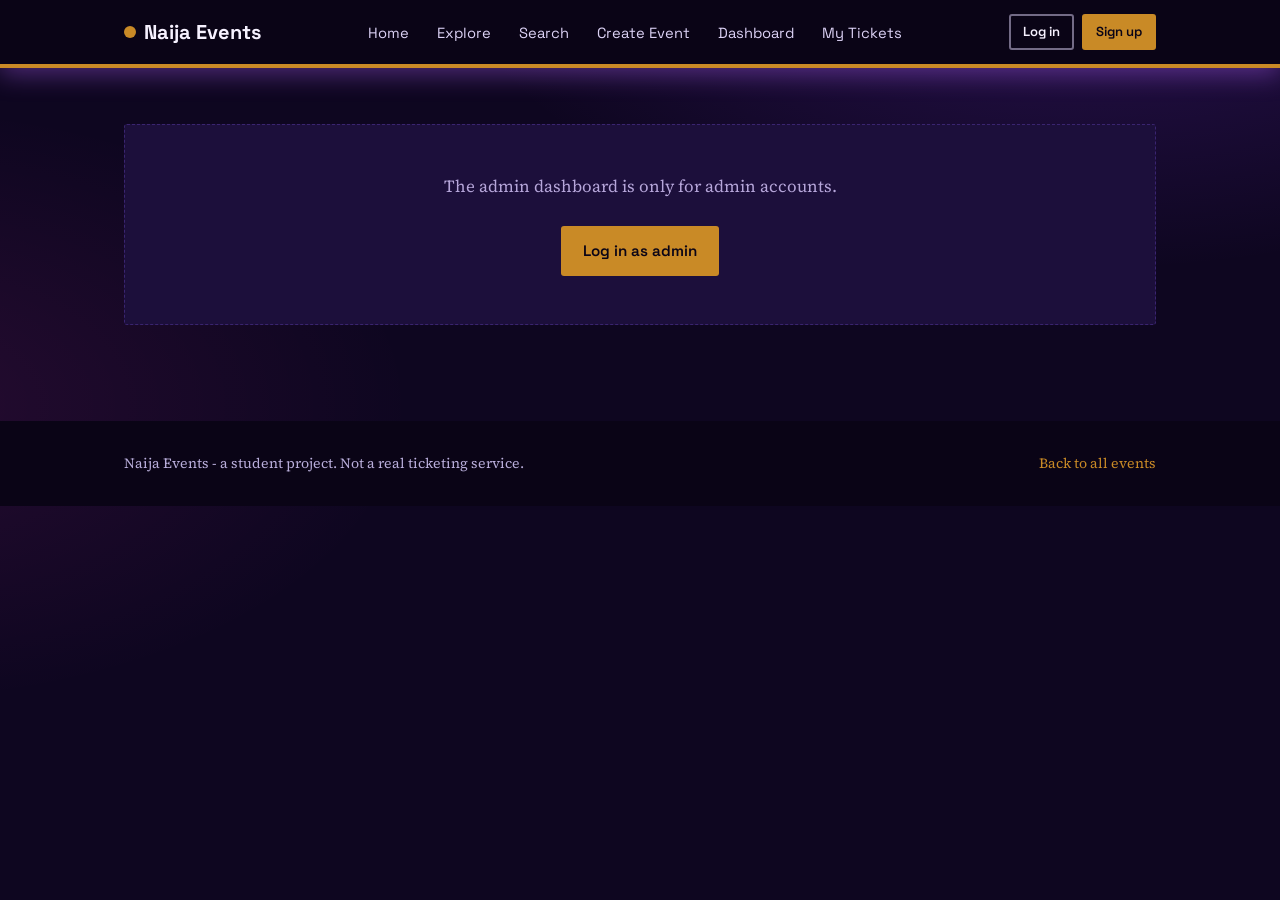
<file: naija_events/frontend/pages/admin.html>
<!DOCTYPE html>
<html lang="en">
<head>
<meta charset="UTF-8">
<meta name="viewport" content="width=device-width, initial-scale=1">
<title>Admin - Naija Events</title>
<link rel="stylesheet" href="../css/style.css">
</head>
<body>

<header class="site-header">
  <nav class="nav-bar">
    <a href="../index.html" class="brand"><span class="brand-mark"></span> Naija Events</a>
    <ul class="nav-links">
      <li><a href="../index.html">Home</a></li>
      <li><a href="explore.html">Explore</a></li>
      <li><a href="search.html">Search</a></li>
      <li class="nav-organizer-only"><a href="create-event.html">Create Event</a></li>
      <li class="nav-organizer-only"><a href="dashboard.html">Dashboard</a></li>
      <li><a href="my-tickets.html">My Tickets</a></li>
    </ul>
    <div class="nav-actions" id="nav-account-slot"></div>
  </nav>
</header>

<section class="section">
  <div class="container">
    <div id="login-required" class="empty-state" style="display:none;">
      The admin dashboard is only for admin accounts.
      <br><br><a href="login.html?next=admin.html" class="btn btn-primary">Log in as admin</a>
    </div>

    <div id="admin-content" style="display:none;">
      <div class="section-head">
        <div>
          <h2 class="mt-0">Admin dashboard</h2>
          <p>Manage organizers and attendees, see what they have been doing, and review reported events.</p>
        </div>
      </div>
      <div id="admin-message" class="message"></div>

      <div class="admin-tabs" role="tablist">
        <button class="admin-tab active" data-tab="overview">Overview</button>
        <button class="admin-tab" data-tab="users">Users</button>
        <button class="admin-tab" data-tab="activity">Activity</button>
        <button class="admin-tab" data-tab="events">Event moderation</button>
      </div>

      <!-- OVERVIEW -->
      <div class="admin-panel active" id="panel-overview">
        <div class="stat-row" id="overview-stats"></div>
        <h3>Latest activity</h3>
        <div id="overview-activity"></div>
      </div>

      <!-- USERS -->
      <div class="admin-panel" id="panel-users">
        <div class="admin-filters">
          <input type="search" id="user-q" placeholder="Search name or email">
          <select id="user-role">
            <option value="">All account types</option>
            <option value="attendee">Attendees</option>
            <option value="organizer">Organizers</option>
            <option value="admin">Admins</option>
          </select>
          <select id="user-status">
            <option value="">Any status</option>
            <option value="active">Active</option>
            <option value="suspended">Suspended</option>
          </select>
        </div>
        <div class="table-scroll">
          <table id="users-table">
            <thead><tr><th>User</th><th>Type</th><th>Status</th><th>Events</th><th>Tickets</th><th>Last login</th><th>Manage</th></tr></thead>
            <tbody></tbody>
          </table>
        </div>
      </div>

      <!-- ACTIVITY -->
      <div class="admin-panel" id="panel-activity">
        <div class="admin-filters">
          <select id="activity-action"><option value="">All actions</option></select>
        </div>
        <div id="activity-list"></div>
        <div class="pager">
          <button class="btn btn-outline btn-small" id="activity-prev">Newer</button>
          <button class="btn btn-outline btn-small" id="activity-next">Older</button>
          <span class="small" id="activity-count"></span>
        </div>
      </div>

      <!-- EVENT MODERATION (scam review) -->
      <div class="admin-panel" id="panel-events">
        <p class="small mt-0">Mark trusted events as verified and flag scams. Flagged events cannot be booked.</p>
        <div class="table-scroll">
          <table id="events-table">
            <thead><tr><th>Event</th><th>Organizer</th><th>Trust check</th><th>Reports</th><th>Decision</th></tr></thead>
            <tbody><tr><td colspan="5" class="small">Loading...</td></tr></tbody>
          </table>
        </div>
      </div>
    </div>
  </div>
</section>

<!-- one dialog reused for user details, password reset and confirmations -->
<dialog id="dialog" class="admin-dialog"></dialog>

<footer class="site-footer">
  <div class="container footer-row">
    <span>Naija Events - a student project. Not a real ticketing service.</span>
    <span><a href="explore.html">Back to all events</a></span>
  </div>
</footer>

<script src="../js/app.js"></script>
<script>
  const me = getCurrentUser();
  const $ = (id) => document.getElementById(id);
  const ACTION_LABELS = {
    register: "Signed up", login: "Logged in", logout: "Logged out", login_failed: "Failed login attempt",
    login_blocked: "Blocked login (suspended)", event_create: "Created an event", event_update: "Edited an event",
    event_delete: "Deleted an event", ticket_book: "Booked a ticket", ticket_verify: "Checked a ticket in",
    event_report: "Reported an event", profile_update: "Updated their profile",
    admin_suspend_user: "Admin suspended an account", admin_reactivate_user: "Admin reactivated an account",
    admin_change_role: "Admin changed an account type", admin_reset_password: "Admin reset a password",
    admin_delete_user: "Admin deleted an account", admin_ticket_status: "Admin changed a ticket",
    admin_delete_event: "Admin deleted an event", admin_event_status: "Admin moderated an event",
  };
  const actionLabel = (a) => ACTION_LABELS[a] || a;

  function notify(text, type) {
    showMessage($("admin-message"), text, type || "success");
    window.scrollTo({ top: 0, behavior: "smooth" });
  }
  const fail = (err) => notify(err.message, "error");
  const when = (ts) => ts ? escapeHtml(ts.replace("T", " ").slice(0, 16)) + " UTC" : "never";
  const rolePill = (r) => `<span class="role-pill role-${escapeHtml(r)}">${escapeHtml(r)}</span>`;
  const statusPill = (s) => `<span class="status-pill ${s === "active" ? "status-valid" : "status-cancelled"}">${escapeHtml(s)}</span>`;

  function activityHtml(rows) {
    if (!rows.length) return '<p class="small">Nothing recorded yet.</p>';
    return rows.map(a => `
      <div class="activity-line">
        <strong>${escapeHtml(actionLabel(a.action))}</strong>
        ${a.details ? " - " + escapeHtml(a.details) : ""}
        <time>${when(a.created_at)}${a.user_id ? " · user #" + a.user_id : ""}${a.target_user_id && a.target_user_id !== a.user_id ? " · affects user #" + a.target_user_id : ""}</time>
      </div>`).join("");
  }

  // ---------- tabs ----------
  const loaders = { overview: loadOverview, users: loadUsers, activity: loadActivity, events: loadEvents };
  function showTab(name) {
    document.querySelectorAll(".admin-tab").forEach(t => t.classList.toggle("active", t.dataset.tab === name));
    document.querySelectorAll(".admin-panel").forEach(p => p.classList.toggle("active", p.id === "panel-" + name));
    loaders[name]().catch(fail);
  }
  document.querySelectorAll(".admin-tab").forEach(t => t.addEventListener("click", () => showTab(t.dataset.tab)));

  // ---------- overview ----------
  async function loadOverview() {
    const d = await apiGet("/api/admin/overview");
    const cards = [
      ["Users", d.users], ["Attendees", d.attendees], ["Organizers", d.organizers], ["Admins", d.admins],
      ["Suspended", d.suspended], ["New this week", d.new_users_7d], ["Active this week", d.active_users_7d],
      ["Events", d.events], ["Flagged events", d.flagged_events], ["Tickets", d.tickets], ["Reports", d.reports],
    ];
    $("overview-stats").innerHTML = cards.map(([label, value]) =>
      `<div class="stat-card"><div class="stat-value">${value}</div><div class="stat-label">${label}</div></div>`).join("");
    $("overview-activity").innerHTML = activityHtml(d.recent_activity);
  }

  // ---------- users ----------
  async function loadUsers() {
    const qs = new URLSearchParams({ q: $("user-q").value, role: $("user-role").value, status: $("user-status").value });
    const { users } = await apiGet("/api/admin/users?" + qs);
    const tbody = $("users-table").querySelector("tbody");
    if (!users.length) {
      tbody.innerHTML = '<tr><td colspan="7" class="small">No users match.</td></tr>';
      return;
    }
    tbody.innerHTML = users.map(u => {
      const self = u.id === me.id;
      const suspended = u.status === "suspended";
      return `
      <tr class="${suspended ? "muted-row" : ""}">
        <td>${escapeHtml(u.full_name)}${self ? ' <span class="small">(you)</span>' : ""}<br><span class="small">${escapeHtml(u.email)}</span></td>
        <td>${rolePill(u.role)}</td>
        <td>${statusPill(u.status)}</td>
        <td>${u.events_created}</td>
        <td>${u.tickets_booked}</td>
        <td class="small">${when(u.last_login_at)}</td>
        <td><div class="row-actions">
          <button class="btn btn-outline btn-small" data-act="view" data-id="${u.id}">View</button>
          ${self ? "" : `
          <select data-act="role" data-id="${u.id}" aria-label="Account type for ${escapeHtml(u.full_name)}">
            ${["attendee", "organizer", "admin"].map(r => `<option value="${r}" ${r === u.role ? "selected" : ""}>${r}</option>`).join("")}
          </select>
          <button class="btn btn-outline btn-small" data-act="${suspended ? "reactivate" : "suspend"}" data-id="${u.id}">${suspended ? "Reactivate" : "Suspend"}</button>
          <button class="btn btn-outline btn-small" data-act="password" data-id="${u.id}">Reset password</button>
          <button class="btn btn-danger btn-small" data-act="delete" data-id="${u.id}">Delete</button>`}
        </div></td>
      </tr>`;
    }).join("");
    // remember names for the confirmation texts
    tbody._users = Object.fromEntries(users.map(u => [u.id, u]));
  }

  $("users-table").addEventListener("click", (e) => {
    const btn = e.target.closest("button[data-act]");
    if (!btn) return;
    const u = $("users-table").querySelector("tbody")._users[btn.dataset.id];
    const act = btn.dataset.act;
    if (act === "view") return openUser(u.id);
    if (act === "suspend") return confirmBox(`Suspend ${u.full_name}?`,
      "They are signed out straight away and cannot log in, book tickets, create events or report events until you reactivate them.",
      "Suspend", () => userAction(u.id, "POST", "status", { status: "suspended" }));
    if (act === "reactivate") return userAction(u.id, "POST", "status", { status: "active" });
    if (act === "password") return passwordBox(u);
    if (act === "delete") return confirmBox(`Delete ${u.full_name}?`,
      `This permanently removes the account${u.role === "organizer" ? ", every event they run (and those events' tickets)" : ""}, their tickets and their reports. This cannot be undone. Consider suspending instead.`,
      "Delete permanently", () => userAction(u.id, "DELETE", "", null));
  });

  $("users-table").addEventListener("change", (e) => {
    const sel = e.target.closest("select[data-act='role']");
    if (!sel) return;
    const u = $("users-table").querySelector("tbody")._users[sel.dataset.id];
    const role = sel.value;
    const extra = role === "admin" ? " Admins can manage every account on the site." : "";
    confirmBox(`Make ${u.full_name} an ${role}?`,
      `Their account type changes from ${u.role} to ${role} immediately.${extra}`,
      "Change", () => userAction(u.id, "POST", "role", { role }), () => loadUsers().catch(fail));
  });

  async function userAction(id, method, action, body) {
    try {
      const path = "/api/admin/users/" + id + (action ? "/" + action : "");
      const result = method === "DELETE" ? await apiDelete(path) : await apiPost(path, body);
      notify(result.message);
    } catch (err) { fail(err); }
    loadUsers().catch(fail);
  }

  let searchTimer;
  $("user-q").addEventListener("input", () => { clearTimeout(searchTimer); searchTimer = setTimeout(() => loadUsers().catch(fail), 250); });
  $("user-role").addEventListener("change", () => loadUsers().catch(fail));
  $("user-status").addEventListener("change", () => loadUsers().catch(fail));

  // ---------- dialogs ----------
  const dialog = $("dialog");
  function confirmBox(title, text, okLabel, onOk, onCancel) {
    dialog.innerHTML = `<h3>${escapeHtml(title)}</h3><p>${escapeHtml(text)}</p>
      <div class="dialog-actions">
        <button class="btn btn-outline" id="dlg-cancel">Cancel</button>
        <button class="btn btn-danger" id="dlg-ok">${escapeHtml(okLabel)}</button>
      </div>`;
    $("dlg-cancel").onclick = () => { dialog.close(); if (onCancel) onCancel(); };
    $("dlg-ok").onclick = () => { dialog.close(); onOk(); };
    dialog.oncancel = () => { if (onCancel) onCancel(); };
    dialog.showModal();
  }

  function passwordBox(u) {
    dialog.innerHTML = `<h3>Reset password for ${escapeHtml(u.full_name)}</h3>
      <p class="small mt-0">They are signed out everywhere. Tell them the new password privately.</p>
      <label for="new-pw">New password (at least 8 characters)</label>
      <input type="text" id="new-pw" autocomplete="off">
      <div class="dialog-actions">
        <button class="btn btn-outline" id="dlg-cancel">Cancel</button>
        <button class="btn btn-primary" id="dlg-ok">Reset password</button>
      </div>`;
    $("dlg-cancel").onclick = () => dialog.close();
    $("dlg-ok").onclick = () => {
      const pw = $("new-pw").value;
      if (pw.length < 8) { $("new-pw").focus(); return; }
      dialog.close();
      userAction(u.id, "POST", "password", { password: pw });
    };
    dialog.oncancel = null;
    dialog.showModal();
  }

  async function openUser(id) {
    let d;
    try { d = await apiGet("/api/admin/users/" + id); } catch (err) { return fail(err); }
    const u = d.user;
    const events = d.events.length ? `<table><thead><tr><th>Event</th><th>Date</th><th>Sold</th><th>Review</th><th></th></tr></thead><tbody>${d.events.map(ev => `
      <tr><td><a href="event-details.html?id=${ev.id}">${escapeHtml(ev.title)}</a></td><td>${escapeHtml(ev.event_date)}</td>
      <td>${ev.sold}/${ev.capacity}</td><td>${escapeHtml(ev.verification_status)}</td>
      <td><button class="btn btn-danger btn-small" data-del-event="${ev.id}" data-title="${escapeHtml(ev.title)}">Remove</button></td></tr>`).join("")}</tbody></table>`
      : '<p class="small">No events.</p>';
    const tickets = d.tickets.length ? `<table><thead><tr><th>Event</th><th>Code</th><th>Status</th></tr></thead><tbody>${d.tickets.map(t => `
      <tr><td>${escapeHtml(t.title)}<br><span class="small">${escapeHtml(t.event_date)}</span></td>
      <td><a href="ticket-details.html?code=${encodeURIComponent(t.ticket_code)}">${escapeHtml(t.ticket_code)}</a></td>
      <td><select data-ticket="${escapeHtml(t.ticket_code)}" aria-label="Status of ticket ${escapeHtml(t.ticket_code)}">
        ${["valid", "used", "cancelled"].map(st => `<option ${st === t.status ? "selected" : ""}>${st}</option>`).join("")}</select></td></tr>`).join("")}</tbody></table>`
      : '<p class="small">No tickets.</p>';
    const reports = d.reports_made.length ? d.reports_made.map(r =>
      `<p class="report-detail"><strong>${escapeHtml(r.title)}</strong> - ${escapeHtml(r.reason)}${r.details ? ": " + escapeHtml(r.details) : ""}</p>`).join("")
      : '<p class="small">No reports made.</p>';

    dialog.innerHTML = `
      <h3>${escapeHtml(u.full_name)} ${rolePill(u.role)} ${statusPill(u.status)}</h3>
      <p class="small mt-0">${escapeHtml(u.email)} · joined ${when(u.created_at)} · last login ${when(u.last_login_at)}</p>
      <h4>Events organised</h4>${events}
      <h4>Tickets booked</h4>${tickets}
      <h4>Reports they made</h4>${reports}
      <h4>Activity</h4>${activityHtml(d.activity)}
      <div class="dialog-actions"><button class="btn btn-outline" id="dlg-close">Close</button></div>`;
    $("dlg-close").onclick = () => { dialog.close(); };
    dialog.oncancel = null;
    dialog.querySelectorAll("select[data-ticket]").forEach(sel => sel.addEventListener("change", async () => {
      try {
        const r = await apiPost("/api/admin/tickets/" + encodeURIComponent(sel.dataset.ticket) + "/status", { status: sel.value });
        notify(r.message);
      } catch (err) { fail(err); }
      openUser(id);
    }));
    dialog.querySelectorAll("button[data-del-event]").forEach(btn => btn.addEventListener("click", () => {
      confirmBox(`Remove "${btn.dataset.title}"?`, "The event and all of its tickets and reports are deleted permanently.", "Remove event", async () => {
        try { notify((await apiDelete("/api/admin/events/" + btn.dataset.delEvent)).message); } catch (err) { fail(err); }
        openUser(id);
      }, () => openUser(id));
    }));
    if (!dialog.open) dialog.showModal();
  }

  // ---------- activity ----------
  const PAGE = 50;
  let activityOffset = 0;
  async function loadActivity() {
    const qs = new URLSearchParams({ limit: PAGE, offset: activityOffset, action: $("activity-action").value });
    const d = await apiGet("/api/admin/activity?" + qs);
    const select = $("activity-action");
    if (select.options.length === 1) {
      d.actions.forEach(a => select.add(new Option(actionLabel(a), a)));
    }
    $("activity-list").innerHTML = activityHtml(d.activity);
    $("activity-prev").disabled = activityOffset === 0;
    $("activity-next").disabled = activityOffset + PAGE >= d.total;
    $("activity-count").textContent = d.total ? `${activityOffset + 1}-${Math.min(activityOffset + PAGE, d.total)} of ${d.total}` : "";
  }
  $("activity-action").addEventListener("change", () => { activityOffset = 0; loadActivity().catch(fail); });
  $("activity-prev").addEventListener("click", () => { activityOffset = Math.max(0, activityOffset - PAGE); loadActivity().catch(fail); });
  $("activity-next").addEventListener("click", () => { activityOffset += PAGE; loadActivity().catch(fail); });

  // ---------- event moderation (scam review) ----------
  function levelBadge(row) {
    if (row.level === "verified") return '<span class="trust-badge trust-verified">✔ Verified</span>';
    if (row.level === "scam") return '<span class="trust-badge trust-scam">⚠ Flagged</span>';
    return `<span class="status-pill ${row.level === "ok" ? "status-valid" : "status-cancelled"}">${escapeHtml(row.label)}</span>`;
  }

  async function loadEvents() {
    const { events, reasons: reasonNames } = await apiGet("/api/admin/events");
    const tbody = $("events-table").querySelector("tbody");
    if (!events.length) { tbody.innerHTML = '<tr><td colspan="5" class="small">No events yet.</td></tr>'; return; }
    tbody.innerHTML = events.map(ev => {
      // report text comes from users, so it is always escaped
      const reports = ev.reports.map(r => `
        <p class="report-detail"><strong>${escapeHtml(reasonNames[r.reason] || r.reason)}</strong>
        by ${escapeHtml(r.reporter)}${r.details ? ": " + escapeHtml(r.details) : ""}</p>`).join("");
      return `
        <tr>
          <td><a href="event-details.html?id=${ev.id}">${escapeHtml(ev.title)}</a></td>
          <td>${escapeHtml(ev.organizer)}</td>
          <td>${levelBadge(ev)}<br><span class="small">Score ${ev.score}/100</span></td>
          <td>${ev.report_count}${reports}</td>
          <td><div class="row-actions">
            <button class="btn btn-primary btn-small" data-id="${ev.id}" data-status="verified">Verify</button>
            <button class="btn btn-danger btn-small" data-id="${ev.id}" data-status="flagged">Flag scam</button>
            <button class="btn btn-outline btn-small" data-id="${ev.id}" data-status="unverified">Reset</button>
            <button class="btn btn-danger btn-small" data-remove="${ev.id}" data-title="${escapeHtml(ev.title)}">Remove</button>
          </div></td>
        </tr>`;
    }).join("");
  }

  $("events-table").addEventListener("click", async (e) => {
    const btn = e.target.closest("button");
    if (!btn) return;
    if (btn.dataset.remove) {
      return confirmBox(`Remove "${btn.dataset.title}"?`, "The event and all of its tickets and reports are deleted permanently.", "Remove event", async () => {
        try { notify((await apiDelete("/api/admin/events/" + btn.dataset.remove)).message); } catch (err) { fail(err); }
        loadEvents().catch(fail);
      });
    }
    if (!btn.dataset.id) return;
    try {
      notify((await apiPost("/api/admin/events/" + btn.dataset.id + "/status", { status: btn.dataset.status })).message);
    } catch (err) { fail(err); }
    loadEvents().catch(fail);
  });

  // ---------- start ----------
  if (!me || me.role !== "admin") {
    $("login-required").style.display = "block";
  } else {
    $("admin-content").style.display = "block";
    loadOverview().catch(fail);
  }
</script>
</body>
</html>
</file>
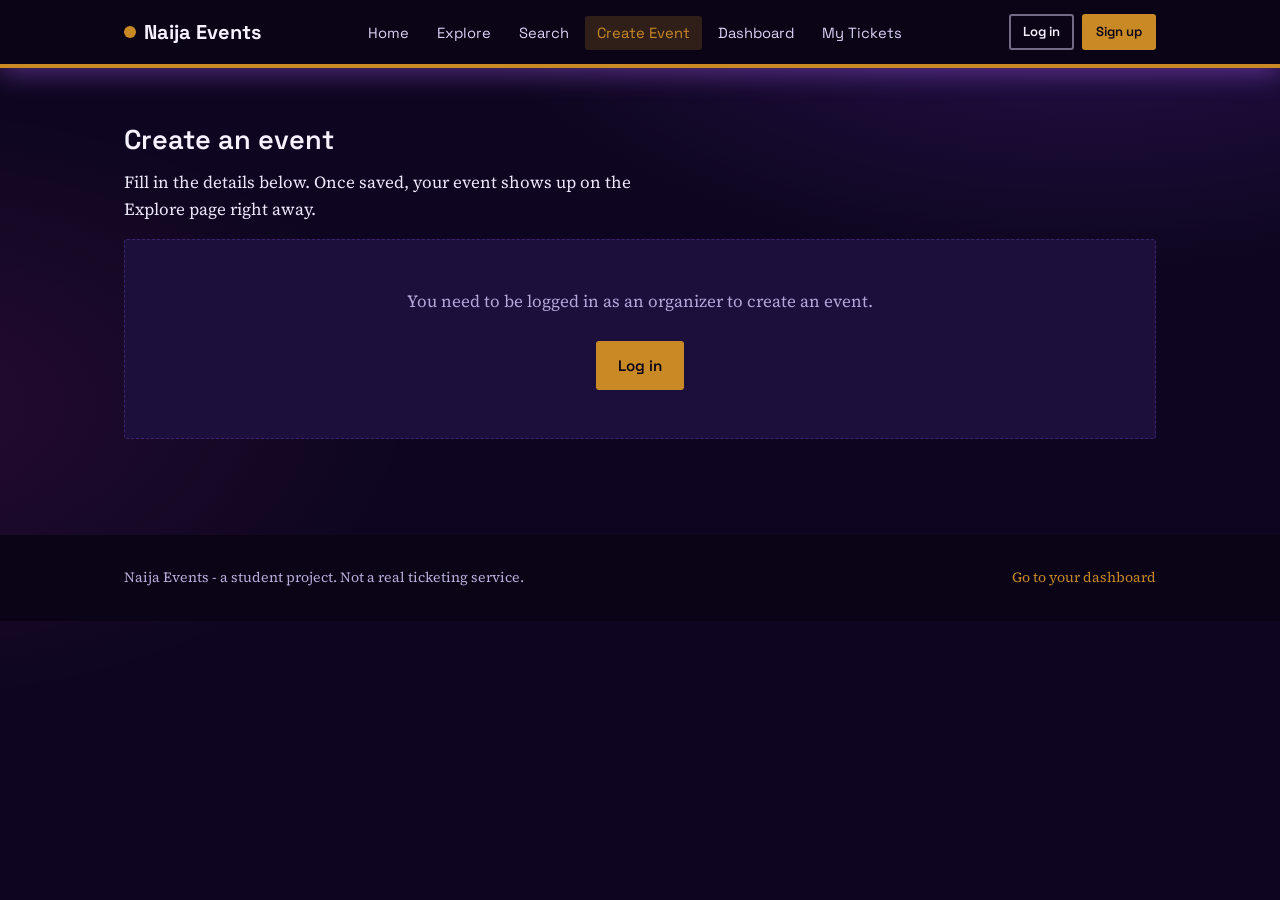
<file: naija_events/frontend/pages/create-event.html>
<!DOCTYPE html>
<html lang="en">
<head>
<meta charset="UTF-8">
<meta name="viewport" content="width=device-width, initial-scale=1">
<title>Create Event - Naija Events</title>
<link rel="stylesheet" href="../css/style.css">
</head>
<body>

<header class="site-header">
  <nav class="nav-bar">
    <a href="../index.html" class="brand"><span class="brand-mark"></span> Naija Events</a>
    <ul class="nav-links">
      <li><a href="../index.html">Home</a></li>
      <li><a href="explore.html">Explore</a></li>
      <li><a href="search.html">Search</a></li>
      <li class="nav-organizer-only"><a href="create-event.html" class="active">Create Event</a></li>
      <li class="nav-organizer-only"><a href="dashboard.html">Dashboard</a></li>
      <li><a href="my-tickets.html">My Tickets</a></li>
    </ul>
    <div class="nav-actions" id="nav-account-slot"></div>
  </nav>
</header>

<section class="section">
  <div class="container">
    <h2 class="mt-0" id="page-title">Create an event</h2>
    <p>Fill in the details below. Once saved, your event shows up on the Explore page right away.</p>

    <div id="login-required" class="empty-state" style="display:none;">
      You need to be logged in as an organizer to create an event.
      <br><br><a href="login.html?next=create-event.html" class="btn btn-primary">Log in</a>
    </div>

    <form id="event-form" class="form-card wide" style="display:none;">
      <div id="form-message" class="message"></div>

      <label for="title">Event title</label>
      <input type="text" id="title" required placeholder="e.g. Lagos Jazz Evening">

      <div class="field-row">
        <div>
          <label for="category">Category</label>
          <input type="text" id="category" required placeholder="e.g. Music, Tech, Food">
        </div>
        <div>
          <label for="location">Location</label>
          <input type="text" id="location" required placeholder="e.g. Lagos">
        </div>
      </div>

      <div class="field-row">
        <div>
          <label for="event_date">Date</label>
          <input type="date" id="event_date" required>
        </div>
        <div>
          <label for="event_time">Time</label>
          <input type="time" id="event_time">
        </div>
      </div>

      <div class="field-row">
        <div>
          <label for="price">Ticket price (NGN, 0 for free)</label>
          <input type="number" id="price" min="0" value="0">
        </div>
        <div>
          <label for="capacity">Capacity</label>
          <input type="number" id="capacity" min="1" value="100">
        </div>
      </div>

      <label for="image_emoji">Icon (pick one emoji to represent the event)</label>
      <input type="text" id="image_emoji" maxlength="2" value="🎉">

      <label for="description">Description</label>
      <textarea id="description" placeholder="What should attendees expect?"></textarea>

      <button type="submit" class="btn btn-primary btn-block mt-2" id="submit-btn">Save event</button>
    </form>
  </div>
</section>

<footer class="site-footer">
  <div class="container footer-row">
    <span>Naija Events - a student project. Not a real ticketing service.</span>
    <span><a href="dashboard.html">Go to your dashboard</a></span>
  </div>
</footer>

<script src="../js/app.js"></script>
<script>
  const editId = new URLSearchParams(window.location.search).get("id");
  const user = getCurrentUser();

  async function init() {
    if (!user) {
      document.getElementById("login-required").style.display = "block";
      return;
    }
    if (user.role !== "organizer") {
      const notice = document.getElementById("login-required");
      notice.innerHTML = `
        Only organizer accounts can create or edit events.
        Your account is registered as an attendee.
        <br><br>
        <a href="explore.html" class="btn btn-primary">Explore events</a>
      `;
      notice.style.display = "block";
      return;
    }
    document.getElementById("event-form").style.display = "block";

    if (editId) {
      document.getElementById("page-title").textContent = "Edit event";
      document.getElementById("submit-btn").textContent = "Update event";
      const { event } = await apiGet("/api/events/" + editId);
      document.getElementById("title").value = event.title;
      document.getElementById("category").value = event.category;
      document.getElementById("location").value = event.location;
      document.getElementById("event_date").value = event.event_date;
      document.getElementById("event_time").value = event.event_time || "";
      document.getElementById("price").value = event.price;
      document.getElementById("capacity").value = event.capacity;
      document.getElementById("image_emoji").value = event.image_emoji;
      document.getElementById("description").value = event.description || "";
    }
  }

  document.getElementById("event-form").addEventListener("submit", async (e) => {
    e.preventDefault();
    const msg = document.getElementById("form-message");
    const payload = {
      title: document.getElementById("title").value,
      category: document.getElementById("category").value,
      location: document.getElementById("location").value,
      event_date: document.getElementById("event_date").value,
      event_time: document.getElementById("event_time").value,
      price: document.getElementById("price").value,
      capacity: document.getElementById("capacity").value,
      image_emoji: document.getElementById("image_emoji").value || "🎉",
      description: document.getElementById("description").value,
    };

    try {
      if (editId) {
        await apiPut("/api/events/" + editId, payload);
        showMessage(msg, "Event updated!", "success");
      } else {
        payload.organizer_id = user.id;
        const result = await apiPost("/api/events", payload);
        showMessage(msg, "Event created!", "success");
        setTimeout(() => { window.location.href = "event-details.html?id=" + result.event_id; }, 700);
        return;
      }
      setTimeout(() => { window.location.href = "dashboard.html"; }, 700);
    } catch (err) {
      showMessage(msg, err.message, "error");
    }
  });

  init();
</script>
</body>
</html>
</file>
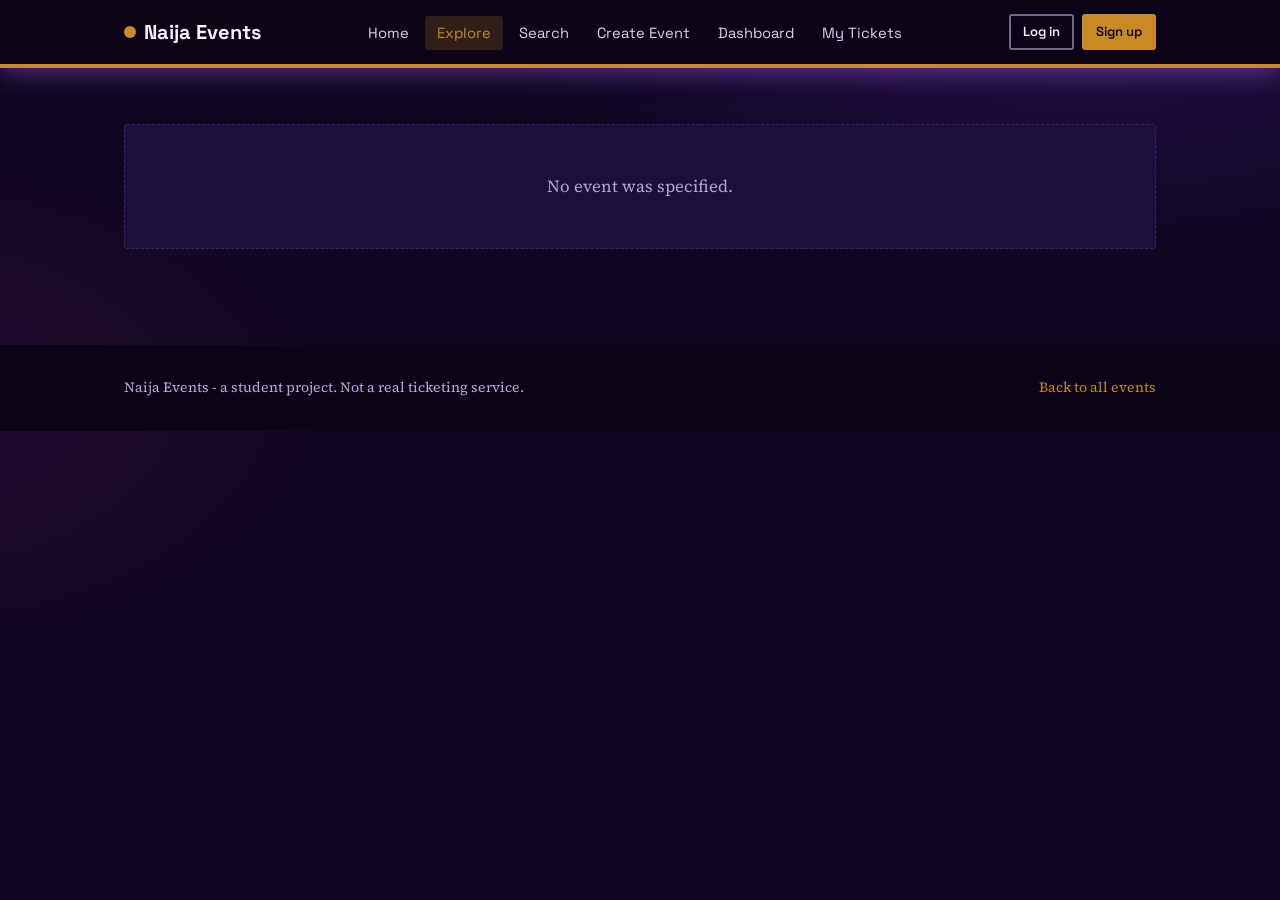
<file: naija_events/frontend/pages/event-details.html>
<!DOCTYPE html>
<html lang="en">
<head>
<meta charset="UTF-8">
<meta name="viewport" content="width=device-width, initial-scale=1">
<title>Event Details - Naija Events</title>
<link rel="stylesheet" href="../css/style.css">
</head>
<body>

<header class="site-header">
  <nav class="nav-bar">
    <a href="../index.html" class="brand"><span class="brand-mark"></span> Naija Events</a>
    <ul class="nav-links">
      <li><a href="../index.html">Home</a></li>
      <li><a href="explore.html" class="active">Explore</a></li>
      <li><a href="search.html">Search</a></li>
      <li class="nav-organizer-only"><a href="create-event.html">Create Event</a></li>
      <li class="nav-organizer-only"><a href="dashboard.html">Dashboard</a></li>
      <li><a href="my-tickets.html">My Tickets</a></li>
    </ul>
    <div class="nav-actions" id="nav-account-slot"></div>
  </nav>
</header>

<section class="section">
  <div class="container" id="event-container">
    <p class="small">Loading event...</p>
  </div>
</section>

<footer class="site-footer">
  <div class="container footer-row">
    <span>Naija Events - a student project. Not a real ticketing service.</span>
    <span><a href="explore.html">Back to all events</a></span>
  </div>
</footer>

<script src="../js/app.js"></script>
<script>
  const eventId = new URLSearchParams(window.location.search).get("id");

  async function loadEvent() {
    const container = document.getElementById("event-container");
    if (!eventId) {
      container.innerHTML = '<div class="empty-state">No event was specified.</div>';
      return;
    }
    try {
      const { event } = await apiGet("/api/events/" + eventId);
      document.title = event.title + " - Naija Events";

      container.innerHTML = `
        <div style="display:grid; grid-template-columns: 1.4fr 1fr; gap:32px; align-items:start;">
          <div>
            <span class="ticket-category">${escapeHtml(event.category)}</span>
            <h1>${escapeHtml(event.title)}</h1>
            <p class="small">📍 ${escapeHtml(event.location)} &nbsp;•&nbsp; 📅 ${formatDate(event.event_date)} &nbsp;•&nbsp; 🕒 ${event.event_time || "TBA"}</p>
            <hr class="divider">
            <h3>About this event</h3>
            <p>${escapeHtml(event.description || "No description was provided for this event.")}</p>
            <p class="small"><strong>Organizer:</strong> ${escapeHtml(event.organizer_name || "Unknown")}</p>
            <div class="trust-panel" id="trust-panel"><p class="small">Checking this event...</p></div>
          </div>
          <div class="ticket-detail-card" style="border-style:solid;">
            <span class="themed-badge" id="event-badge">${escapeHtml(event.image_emoji)}</span>
            <div class="ticket-price" style="font-size:1.4rem;">${formatNaira(event.price)}</div>
            <p class="small">Capacity: ${event.capacity} attendees</p>
            <div id="book-message" class="message"></div>
            <button class="btn btn-primary btn-block" id="book-btn">Get a ticket</button>
            <p class="form-note">You need an account to book. If you are not logged in you will be asked to log in first.</p>
          </div>
        </div>
      `;
      applyCategoryTheme(document.getElementById("event-badge"), event.category, "themed-badge");
      loadTrust(event);

      document.getElementById("book-btn").addEventListener("click", async () => {
        const user = getCurrentUser();
        const msg = document.getElementById("book-message");
        if (!user) {
          window.location.href = "login.html?next=event-details.html?id=" + eventId;
          return;
        }
        try {
          const result = await apiPost("/api/tickets", { event_id: eventId, user_id: user.id });
          showMessage(msg, "Ticket booked! Code: " + result.ticket_code, "success");
        } catch (err) {
          showMessage(msg, err.message, "error");
        }
      });
    } catch (err) {
      container.innerHTML = `<div class="empty-state">Could not load this event: ${err.message}</div>`;
    }
  }

  // ---- Is this event legit? Shows the trust check and the report form ----
  async function loadTrust(event) {
    const panel = document.getElementById("trust-panel");
    try {
      const { trust } = await apiGet("/api/events/" + eventId + "/trust");

      const signals = trust.signals.map(sig =>
        `<li class="signal-${sig.kind}">${escapeHtml(sig.text)}</li>`).join("");
      const reasons = Object.entries(trust.reasons).map(([key, text]) =>
        `<option value="${key}">${escapeHtml(text)}</option>`).join("");

      const user = getCurrentUser();
      let reportArea;
      if (!user) {
        reportArea = `<p class="small"><a href="login.html?next=event-details.html?id=${eventId}">Log in</a> to report this event.</p>`;
      } else if (Number(user.id) === Number(event.organizer_id)) {
        reportArea = "";
      } else {
        reportArea = `
          <div class="report-box">
            <strong>Think this event is a scam?</strong>
            <div id="report-message" class="message"></div>
            <select id="report-reason"><option value="">Choose a reason...</option>${reasons}</select>
            <textarea id="report-details" rows="3" maxlength="500" placeholder="What made you suspicious? (optional)"></textarea>
            <button class="btn btn-outline btn-small" id="report-btn">Report this event</button>
          </div>`;
      }

      panel.innerHTML = `
        <h3>Is this event legit?</h3>
        <div class="trust-banner trust-${trust.level}">
          ${escapeHtml(trust.label)}
          <small>Trust score: ${trust.score}/100${trust.report_count ? " &nbsp;•&nbsp; " + trust.report_count + " report(s)" : ""}</small>
        </div>
        <div class="trust-meter"><span style="width:${trust.score}%"></span></div>
        <ul class="signal-list">${signals}</ul>
        <p class="form-note">This is an automatic check based on warning signs. It is a guide, not a guarantee.
        Never pay an organizer by direct bank transfer outside this platform.</p>
        ${reportArea}`;

      if (trust.level === "scam") {
        const btn = document.getElementById("book-btn");
        btn.disabled = true;
        btn.textContent = "Booking disabled";
      }

      const reportBtn = document.getElementById("report-btn");
      if (reportBtn) {
        reportBtn.addEventListener("click", async () => {
          const msg = document.getElementById("report-message");
          try {
            const result = await apiPost("/api/events/" + eventId + "/report", {
              user_id: user.id,
              reason: document.getElementById("report-reason").value,
              details: document.getElementById("report-details").value,
            });
            showMessage(msg, result.message, "success");
            reportBtn.disabled = true;
          } catch (err) {
            showMessage(msg, err.message, "error");
          }
        });
      }
    } catch (err) {
      panel.innerHTML = "";
    }
  }

  loadEvent();
</script>
</body>
</html>
</file>
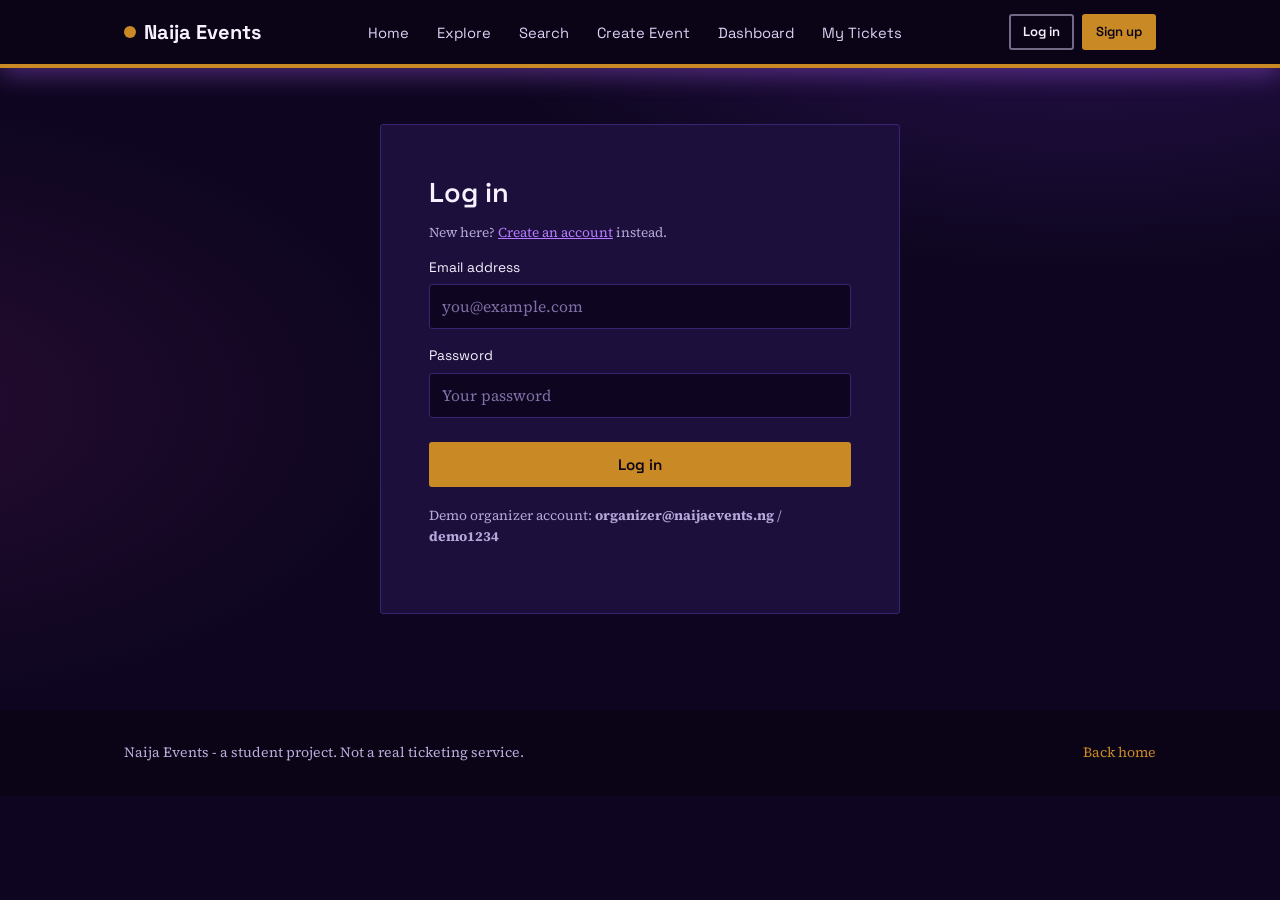
<file: naija_events/frontend/pages/login.html>
<!DOCTYPE html>
<html lang="en">
<head>
<meta charset="UTF-8">
<meta name="viewport" content="width=device-width, initial-scale=1">
<title>Log In - Naija Events</title>
<link rel="stylesheet" href="../css/style.css">
</head>
<body>

<header class="site-header">
  <nav class="nav-bar">
    <a href="../index.html" class="brand"><span class="brand-mark"></span> Naija Events</a>
    <ul class="nav-links">
      <li><a href="../index.html">Home</a></li>
      <li><a href="explore.html">Explore</a></li>
      <li><a href="search.html">Search</a></li>
      <li class="nav-organizer-only"><a href="create-event.html">Create Event</a></li>
      <li class="nav-organizer-only"><a href="dashboard.html">Dashboard</a></li>
      <li><a href="my-tickets.html">My Tickets</a></li>
    </ul>
    <div class="nav-actions" id="nav-account-slot"></div>
  </nav>
</header>

<section class="section">
  <div class="container">
    <div class="auth-grid">
      <div class="auth-form-side">
        <h2>Log in</h2>
        <p class="small mt-0">New here? <a href="register.html">Create an account</a> instead.</p>
        <div id="login-message" class="message"></div>
        <form id="login-form" class="form-card">
          <label for="email">Email address</label>
          <input type="email" id="email" required placeholder="you@example.com">

          <label for="password">Password</label>
          <input type="password" id="password" required placeholder="Your password">

          <button type="submit" class="btn btn-primary btn-block mt-2">Log in</button>
        </form>
        <p class="form-note">Demo organizer account: <strong>organizer@naijaevents.ng</strong> / <strong>demo1234</strong></p>
      </div>
    </div>
  </div>
</section>

<footer class="site-footer">
  <div class="container footer-row">
    <span>Naija Events - a student project. Not a real ticketing service.</span>
    <span><a href="../index.html">Back home</a></span>
  </div>
</footer>

<script src="../js/app.js"></script>
<script>
  document.getElementById("login-form").addEventListener("submit", async (e) => {
    e.preventDefault();
    const msg = document.getElementById("login-message");
    const email = document.getElementById("email").value;
    const password = document.getElementById("password").value;
    try {
      const result = await apiPost("/api/login", { email, password });
      setCurrentUser(result.user);
      const next = new URLSearchParams(window.location.search).get("next");
      // only follow same-site page names (never a full URL) after login
      const safeNext = next && /^[\w-]+\.html$/.test(next) ? next : null;
      window.location.href = safeNext || (result.user.role === "admin" ? "admin.html"
        : result.user.role === "organizer" ? "dashboard.html" : "my-tickets.html");
    } catch (err) {
      showMessage(msg, err.message, "error");
    }
  });
</script>
</body>
</html>
</file>
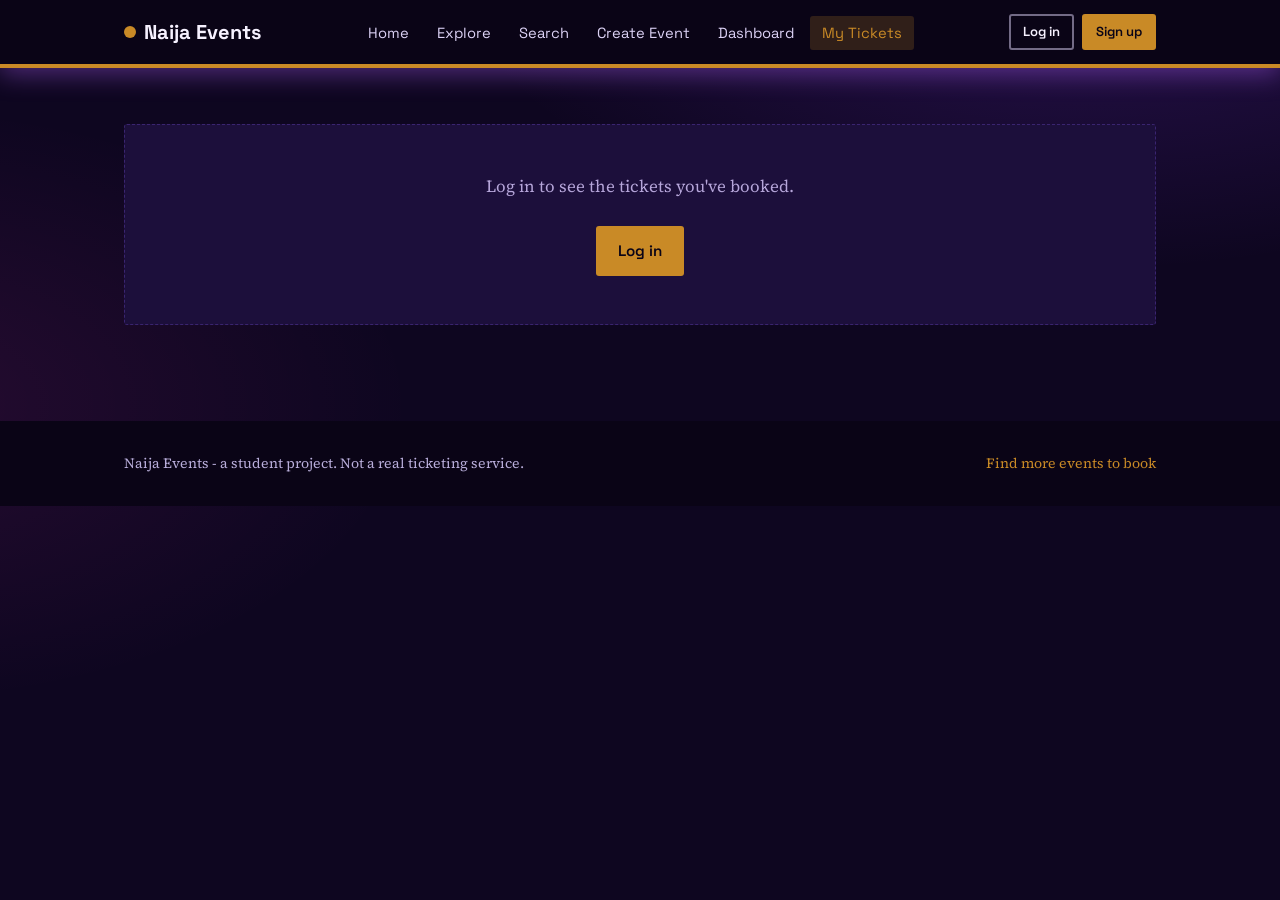
<file: naija_events/frontend/pages/my-tickets.html>
<!DOCTYPE html>
<html lang="en">
<head>
<meta charset="UTF-8">
<meta name="viewport" content="width=device-width, initial-scale=1">
<title>My Tickets - Naija Events</title>
<link rel="stylesheet" href="../css/style.css">
</head>
<body>

<header class="site-header">
  <nav class="nav-bar">
    <a href="../index.html" class="brand"><span class="brand-mark"></span> Naija Events</a>
    <ul class="nav-links">
      <li><a href="../index.html">Home</a></li>
      <li><a href="explore.html">Explore</a></li>
      <li><a href="search.html">Search</a></li>
      <li class="nav-organizer-only"><a href="create-event.html">Create Event</a></li>
      <li class="nav-organizer-only"><a href="dashboard.html">Dashboard</a></li>
      <li><a href="my-tickets.html" class="active">My Tickets</a></li>
    </ul>
    <div class="nav-actions" id="nav-account-slot"></div>
  </nav>
</header>

<section class="section">
  <div class="container">
    <div id="login-required" class="empty-state" style="display:none;">
      Log in to see the tickets you've booked.
      <br><br><a href="login.html?next=my-tickets.html" class="btn btn-primary">Log in</a>
    </div>

    <div id="tickets-content" style="display:none;">
      <h2 class="mt-0">My tickets</h2>
      <p>Every ticket you've booked, newest first. Click a ticket to see its full details.</p>
      <div class="event-grid" id="tickets-grid">
        <p class="small">Loading tickets...</p>
      </div>
    </div>
  </div>
</section>

<footer class="site-footer">
  <div class="container footer-row">
    <span>Naija Events - a student project. Not a real ticketing service.</span>
    <span><a href="explore.html">Find more events to book</a></span>
  </div>
</footer>

<script src="../js/app.js"></script>
<script>
  const user = getCurrentUser();

  function statusPillClass(status) {
    if (status === "valid") return "status-valid";
    if (status === "used") return "status-used";
    return "status-cancelled";
  }

  async function loadTickets() {
    const { tickets } = await apiGet("/api/tickets?user_id=" + user.id);
    const grid = document.getElementById("tickets-grid");
    if (tickets.length === 0) {
      grid.innerHTML = '<div class="empty-state">You have not booked any tickets yet. <a href="explore.html">Explore events</a> to get started.</div>';
      return;
    }
    grid.innerHTML = tickets.map(t => `
      <a class="ticket-card" href="ticket-details.html?code=${t.ticket_code}">
        <div class="ticket-main">
          <span class="ticket-emoji">${escapeHtml(t.image_emoji)}</span>
          <h3 class="ticket-title">${escapeHtml(t.title)}</h3>
          <p class="ticket-meta">📍 ${escapeHtml(t.location)} &nbsp;•&nbsp; 📅 ${formatDate(t.event_date)}</p>
          <span class="status-pill ${statusPillClass(t.status)}">${t.status}</span>
        </div>
        <div class="ticket-stub-edge" data-category="${escapeHtml(t.category)}">
          <div class="ticket-price" style="font-size:0.85rem;">${t.ticket_code}</div>
        </div>
      </a>
    `).join("");
    grid.querySelectorAll(".ticket-stub-edge[data-category]").forEach(el => applyCategoryTheme(el, el.dataset.category));
  }

  async function init() {
    if (!user) {
      document.getElementById("login-required").style.display = "block";
      return;
    }
    document.getElementById("tickets-content").style.display = "block";
    loadTickets();
  }
  init();
</script>
</body>
</html>
</file>
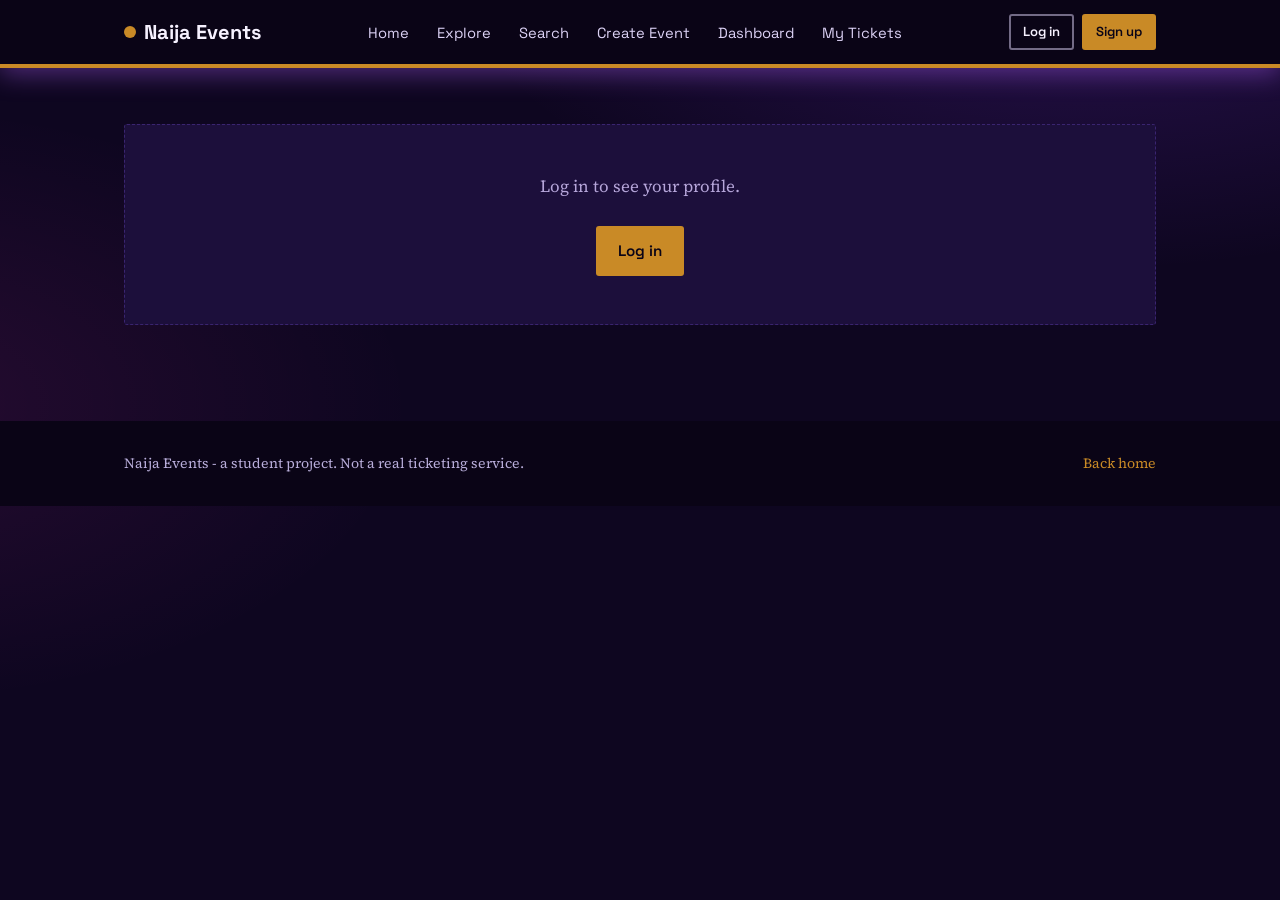
<file: naija_events/frontend/pages/profile.html>
<!DOCTYPE html>
<html lang="en">
<head>
<meta charset="UTF-8">
<meta name="viewport" content="width=device-width, initial-scale=1">
<title>My Profile - Naija Events</title>
<link rel="stylesheet" href="../css/style.css">
</head>
<body>

<header class="site-header">
  <nav class="nav-bar">
    <a href="../index.html" class="brand"><span class="brand-mark"></span> Naija Events</a>
    <ul class="nav-links">
      <li><a href="../index.html">Home</a></li>
      <li><a href="explore.html">Explore</a></li>
      <li><a href="search.html">Search</a></li>
      <li class="nav-organizer-only"><a href="create-event.html">Create Event</a></li>
      <li class="nav-organizer-only"><a href="dashboard.html">Dashboard</a></li>
      <li><a href="my-tickets.html">My Tickets</a></li>
    </ul>
    <div class="nav-actions" id="nav-account-slot"></div>
  </nav>
</header>

<section class="section">
  <div class="container">
    <div id="login-required" class="empty-state" style="display:none;">
      Log in to see your profile.
      <br><br><a href="login.html?next=profile.html" class="btn btn-primary">Log in</a>
    </div>

    <div id="profile-content" style="display:none;">
      <h2 class="mt-0">My profile</h2>

      <div class="form-card">
        <div id="profile-message" class="message"></div>
        <form id="profile-form">
          <label for="full_name">Full name</label>
          <input type="text" id="full_name" required>

          <label for="email">Email address</label>
          <input type="email" id="email" required>

          <label>Account type</label>
          <input type="text" id="role" disabled>

          <label>Member since</label>
          <input type="text" id="created_at" disabled>

          <button type="submit" class="btn btn-primary btn-block mt-2">Save changes</button>
        </form>
      </div>

      <p class="mt-2"><a href="my-tickets.html">View my tickets</a> &nbsp;|&nbsp; <a href="dashboard.html">Go to organizer dashboard</a></p>
    </div>
  </div>
</section>

<footer class="site-footer">
  <div class="container footer-row">
    <span>Naija Events - a student project. Not a real ticketing service.</span>
    <span><a href="../index.html">Back home</a></span>
  </div>
</footer>

<script src="../js/app.js"></script>
<script>
  const user = getCurrentUser();

  async function init() {
    if (!user) {
      document.getElementById("login-required").style.display = "block";
      return;
    }
    document.getElementById("profile-content").style.display = "block";
    const { user: fresh } = await apiGet("/api/users/" + user.id);
    document.getElementById("full_name").value = fresh.full_name;
    document.getElementById("email").value = fresh.email;
    document.getElementById("role").value = fresh.role;
    document.getElementById("created_at").value = fresh.created_at;
  }

  document.getElementById("profile-form").addEventListener("submit", async (e) => {
    e.preventDefault();
    const msg = document.getElementById("profile-message");
    const payload = {
      full_name: document.getElementById("full_name").value,
      email: document.getElementById("email").value,
    };
    try {
      await apiPut("/api/users/" + user.id, payload);
      const updated = { ...user, ...payload };
      setCurrentUser(updated);
      showMessage(msg, "Profile updated!", "success");
    } catch (err) {
      showMessage(msg, err.message, "error");
    }
  });

  init();
</script>
</body>
</html>
</file>
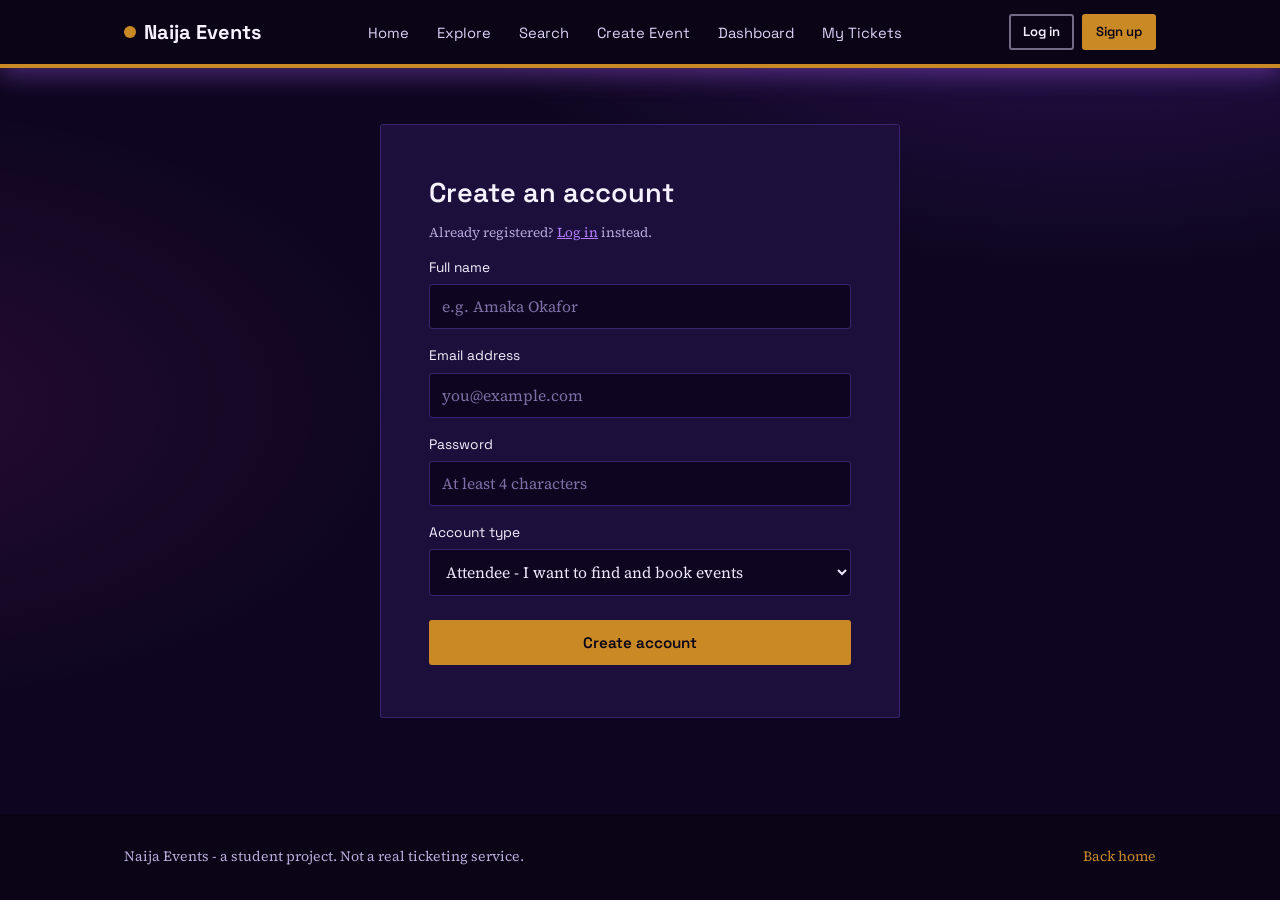
<file: naija_events/frontend/pages/register.html>
<!DOCTYPE html>
<html lang="en">
<head>
<meta charset="UTF-8">
<meta name="viewport" content="width=device-width, initial-scale=1">
<title>Sign Up - Naija Events</title>
<link rel="stylesheet" href="../css/style.css">
</head>
<body>

<header class="site-header">
  <nav class="nav-bar">
    <a href="../index.html" class="brand"><span class="brand-mark"></span> Naija Events</a>
    <ul class="nav-links">
      <li><a href="../index.html">Home</a></li>
      <li><a href="explore.html">Explore</a></li>
      <li><a href="search.html">Search</a></li>
      <li class="nav-organizer-only"><a href="create-event.html">Create Event</a></li>
      <li class="nav-organizer-only"><a href="dashboard.html">Dashboard</a></li>
      <li><a href="my-tickets.html">My Tickets</a></li>
    </ul>
    <div class="nav-actions" id="nav-account-slot"></div>
  </nav>
</header>

<section class="section">
  <div class="container">
    <div class="auth-grid">
      <div class="auth-form-side">
        <h2>Create an account</h2>
        <p class="small mt-0">Already registered? <a href="login.html">Log in</a> instead.</p>
        <div id="register-message" class="message"></div>
        <form id="register-form" class="form-card">
          <label for="full_name">Full name</label>
          <input type="text" id="full_name" required placeholder="e.g. Amaka Okafor">

          <label for="email">Email address</label>
          <input type="email" id="email" required placeholder="you@example.com">

          <label for="password">Password</label>
          <input type="password" id="password" required minlength="4" placeholder="At least 4 characters">

          <label for="role">Account type</label>
          <select id="role">
            <option value="attendee">Attendee - I want to find and book events</option>
            <option value="organizer">Organizer - I want to create and manage events</option>
          </select>

          <button type="submit" class="btn btn-primary btn-block mt-2">Create account</button>
        </form>
      </div>
    </div>
  </div>
</section>

<footer class="site-footer">
  <div class="container footer-row">
    <span>Naija Events - a student project. Not a real ticketing service.</span>
    <span><a href="../index.html">Back home</a></span>
  </div>
</footer>

<script src="../js/app.js"></script>
<script>
  document.getElementById("register-form").addEventListener("submit", async (e) => {
    e.preventDefault();
    const msg = document.getElementById("register-message");
    const full_name = document.getElementById("full_name").value;
    const email = document.getElementById("email").value;
    const password = document.getElementById("password").value;
    const role = document.getElementById("role").value;
    try {
      await apiPost("/api/register", { full_name, email, password, role });
      const loginResult = await apiPost("/api/login", { email, password });
      setCurrentUser(loginResult.user);
      showMessage(msg, "Account created! Redirecting...", "success");
      setTimeout(() => { window.location.href = role === "organizer" ? "dashboard.html" : "my-tickets.html"; }, 700);
    } catch (err) {
      showMessage(msg, err.message, "error");
    }
  });
</script>
</body>
</html>
</file>
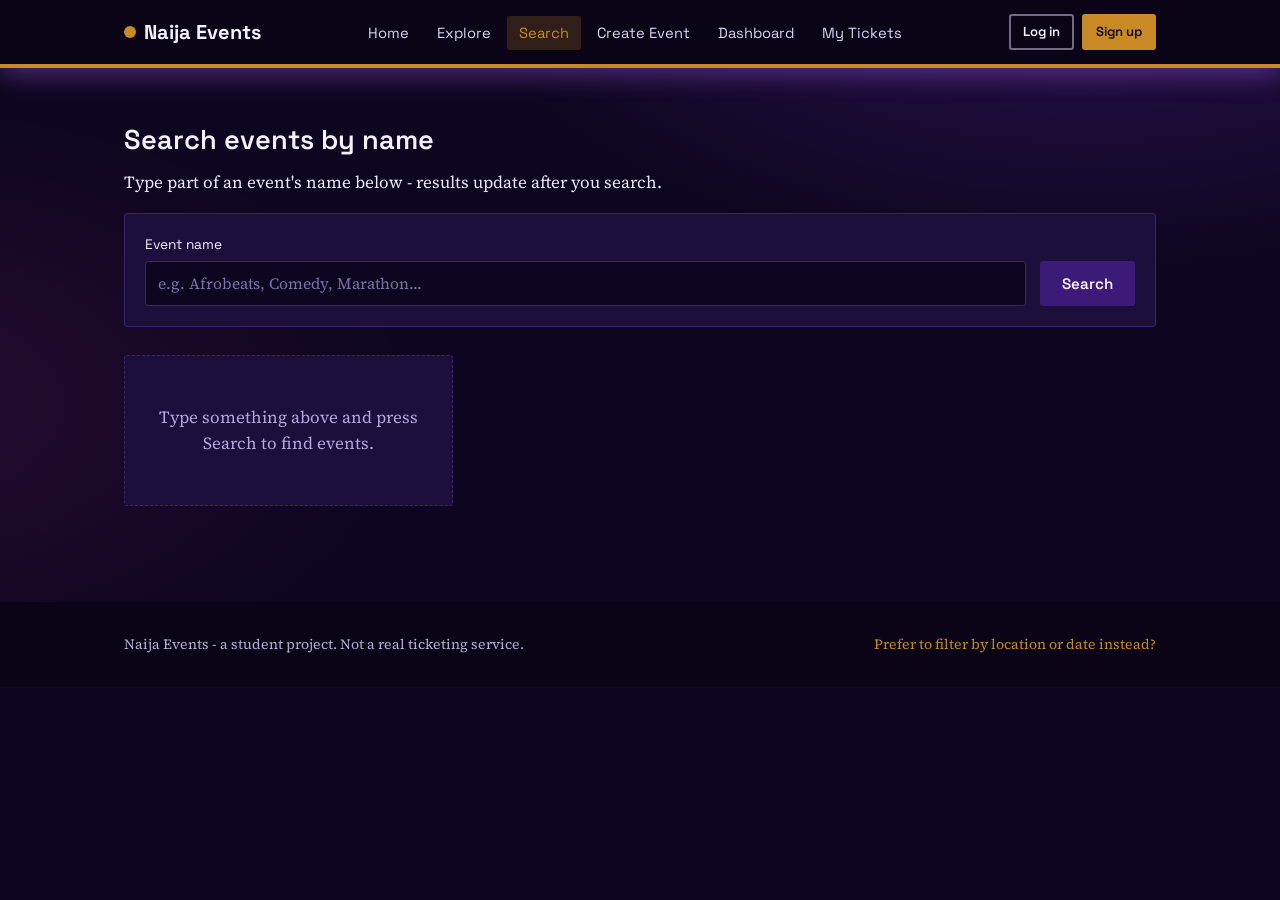
<file: naija_events/frontend/pages/search.html>
<!DOCTYPE html>
<html lang="en">
<head>
<meta charset="UTF-8">
<meta name="viewport" content="width=device-width, initial-scale=1">
<title>Search Events - Naija Events</title>
<link rel="stylesheet" href="../css/style.css">
</head>
<body>

<header class="site-header">
  <nav class="nav-bar">
    <a href="../index.html" class="brand"><span class="brand-mark"></span> Naija Events</a>
    <ul class="nav-links">
      <li><a href="../index.html">Home</a></li>
      <li><a href="explore.html">Explore</a></li>
      <li><a href="search.html" class="active">Search</a></li>
      <li class="nav-organizer-only"><a href="create-event.html">Create Event</a></li>
      <li class="nav-organizer-only"><a href="dashboard.html">Dashboard</a></li>
      <li><a href="my-tickets.html">My Tickets</a></li>
    </ul>
    <div class="nav-actions" id="nav-account-slot"></div>
  </nav>
</header>

<section class="section" style="padding-bottom:0;">
  <div class="container">
    <h2 class="mt-0">Search events by name</h2>
    <p>Type part of an event's name below - results update after you search.</p>
    <div class="filter-bar">
      <div class="field">
        <label for="search-input">Event name</label>
        <input type="text" id="search-input" placeholder="e.g. Afrobeats, Comedy, Marathon...">
      </div>
      <button class="btn btn-dark" id="search-btn">Search</button>
    </div>
  </div>
</section>

<section class="section" style="padding-top:0;">
  <div class="container">
    <div class="event-grid" id="results-grid">
      <div class="empty-state">Type something above and press Search to find events.</div>
    </div>
  </div>
</section>

<footer class="site-footer">
  <div class="container footer-row">
    <span>Naija Events - a student project. Not a real ticketing service.</span>
    <span><a href="filter.html">Prefer to filter by location or date instead?</a></span>
  </div>
</footer>

<script src="../js/app.js"></script>
<script>
  async function runSearch() {
    const q = document.getElementById("search-input").value.trim();
    const grid = document.getElementById("results-grid");
    if (!q) {
      grid.innerHTML = '<div class="empty-state">Type something above and press Search to find events.</div>';
      return;
    }
    grid.innerHTML = '<p class="small">Searching...</p>';
    const { events } = await apiGet("/api/events?q=" + encodeURIComponent(q));
    if (events.length === 0) {
      grid.innerHTML = `<div class="empty-state">No events found matching "${q}".</div>`;
      return;
    }
    grid.innerHTML = events.map(ev => `
      <a class="ticket-card" href="event-details.html?id=${ev.id}">
        <div class="ticket-main">
          <span class="ticket-emoji">${escapeHtml(ev.image_emoji)}</span>
          <span class="ticket-category">${escapeHtml(ev.category)}</span>
          <h3 class="ticket-title">${escapeHtml(ev.title)}${trustBadge(ev.verification_status)}</h3>
          <p class="ticket-meta">📍 ${escapeHtml(ev.location)}</p>
          <p class="ticket-meta">📅 ${formatDate(ev.event_date)}</p>
        </div>
        <div class="ticket-stub-edge" data-category="${escapeHtml(ev.category)}">
          <div class="ticket-price">${formatNaira(ev.price)}<small>per ticket</small></div>
        </div>
      </a>
    `).join("");
    grid.querySelectorAll(".ticket-stub-edge[data-category]").forEach(el => applyCategoryTheme(el, el.dataset.category));
  }

  document.getElementById("search-btn").addEventListener("click", runSearch);
  document.getElementById("search-input").addEventListener("keydown", (e) => {
    if (e.key === "Enter") runSearch();
  });
</script>
</body>
</html>
</file>
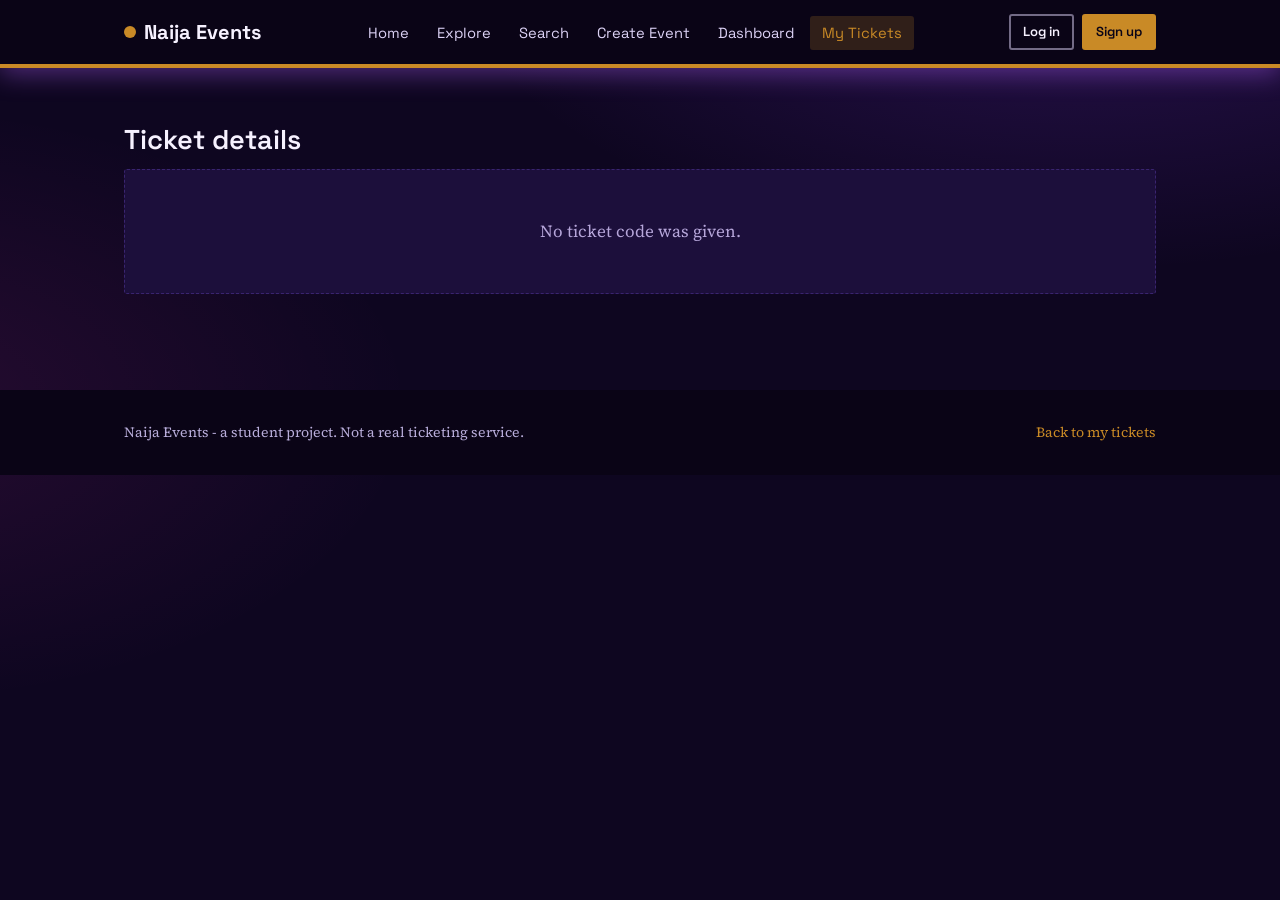
<file: naija_events/frontend/pages/ticket-details.html>
<!DOCTYPE html>
<html lang="en">
<head>
<meta charset="UTF-8">
<meta name="viewport" content="width=device-width, initial-scale=1">
<title>Ticket Details - Naija Events</title>
<link rel="stylesheet" href="../css/style.css">
</head>
<body>

<header class="site-header">
  <nav class="nav-bar">
    <a href="../index.html" class="brand"><span class="brand-mark"></span> Naija Events</a>
    <ul class="nav-links">
      <li><a href="../index.html">Home</a></li>
      <li><a href="explore.html">Explore</a></li>
      <li><a href="search.html">Search</a></li>
      <li class="nav-organizer-only"><a href="create-event.html">Create Event</a></li>
      <li class="nav-organizer-only"><a href="dashboard.html">Dashboard</a></li>
      <li><a href="my-tickets.html" class="active">My Tickets</a></li>
    </ul>
    <div class="nav-actions" id="nav-account-slot"></div>
  </nav>
</header>

<section class="section">
  <div class="container">
    <h2 class="mt-0">Ticket details</h2>
    <div id="ticket-container">
      <p class="small">Loading ticket...</p>
    </div>

    <!-- Shown only to organizer accounts (see the script below) -->
    <div id="verify-section" style="display:none;">
    <hr class="divider">

    <h3>Verify a ticket at the door</h3>
    <p class="small">Type or paste a ticket code for one of your events to check it in. A ticket can only be checked in once.</p>
    <div class="filter-bar">
      <div class="field">
        <label for="verify-input">Ticket code</label>
        <input type="text" id="verify-input" placeholder="NGE-XXXXX-0000">
      </div>
      <button class="btn btn-dark" id="verify-btn">Verify</button>
    </div>
    <div id="verify-message" class="message"></div>
    </div>
  </div>
</section>

<footer class="site-footer">
  <div class="container footer-row">
    <span>Naija Events - a student project. Not a real ticketing service.</span>
    <span><a href="my-tickets.html">Back to my tickets</a></span>
  </div>
</footer>

<script src="../js/app.js"></script>
<script>
  const code = new URLSearchParams(window.location.search).get("code");

  // Only organizers get the verify box. Attendees (and logged-out visitors) never see it.
  const currentUser = getCurrentUser();
  if (currentUser && currentUser.role === "organizer") {
    document.getElementById("verify-section").style.display = "block";
  }

  function statusPillClass(status) {
    if (status === "valid") return "status-valid";
    if (status === "used") return "status-used";
    return "status-cancelled";
  }

  async function loadTicket() {
    const container = document.getElementById("ticket-container");
    if (!code) {
      container.innerHTML = '<div class="empty-state">No ticket code was given.</div>';
      return;
    }
    try {
      const { ticket } = await apiGet("/api/tickets/" + code);
      document.getElementById("verify-input").value = ticket.ticket_code;
      container.innerHTML = `
        <div class="ticket-detail-card">
          <span class="themed-badge" id="ticket-badge">${escapeHtml(ticket.image_emoji)}</span>
          <h3 class="mt-0">${escapeHtml(ticket.title)}</h3>
          <p class="small">📍 ${escapeHtml(ticket.location)} &nbsp;•&nbsp; 📅 ${formatDate(ticket.event_date)} &nbsp;•&nbsp; 🕒 ${ticket.event_time || "TBA"}</p>
          <div class="ticket-code-box">${ticket.ticket_code}</div>
          <p class="small">Ticket holder: <strong>${escapeHtml(ticket.full_name)}</strong> (${escapeHtml(ticket.email)})</p>
          <span class="status-pill ${statusPillClass(ticket.status)}">${ticket.status}</span>
        </div>
      `;
      applyCategoryTheme(document.getElementById("ticket-badge"), ticket.category, "themed-badge");
    } catch (err) {
      container.innerHTML = `<div class="empty-state">${err.message}</div>`;
    }
  }

  document.getElementById("verify-btn").addEventListener("click", async () => {
    const msg = document.getElementById("verify-message");
    const value = document.getElementById("verify-input").value.trim();
    try {
      const result = await apiPost("/api/tickets/verify", { ticket_code: value });
      showMessage(msg, result.message, result.valid ? "success" : "error");
      if (result.valid) loadTicket();
    } catch (err) {
      showMessage(msg, err.message, "error");
    }
  });

  loadTicket();
</script>
</body>
</html>
</file>
<file: naija_events/frontend/css/style.css>
/* =========================================================================
   NAIJA EVENTS - stylesheet
   Design idea: the whole site borrows the visual language of a physical
   event ticket - dashed "tear" lines, small punch-hole circles, stamped
   sans-serif headings (like the bold text printed on a ticket stub) and
   a warm, readable serif for body copy (like text on an event programme).
   Palette: dark neon-purple backgrounds with a warm (darkened) amber
   accent for buttons and highlights.
   ========================================================================= */

@import url('https://fonts.googleapis.com/css2?family=Space+Grotesk:wght@500;600;700&family=Source+Serif+4:ital,opsz,wght@0,8..60,400;0,8..60,600;1,8..60,400&display=swap');

:root {
  color-scheme: dark;

  /* colour tokens */
  --paper: #0E0620;        /* page background (very dark purple) */
  --paper-alt: #150A2E;    /* alternate section background */
  --surface: #1C0F3B;      /* cards, forms, tables */
  --ink: #EDE7FB;          /* main text */
  --ink-soft: #B6A6DA;     /* secondary text */
  --heading: #F6F1FF;      /* headings / bright text on dark */
  --forest: #B47CFF;       /* neon purple: links, outlines (name kept from old theme) */
  --forest-dark: #0A0416;  /* near-black purple: header, footer, dark text on buttons */
  --gold: #C98A26;         /* amber accent - darkened from the old bright orange */
  --gold-dark: #9E6716;
  --indigo: #303B63;
  --brick: #C2415A;        /* danger / error colour */
  --border: #3A2470;
  --neon-glow: rgba(180, 100, 255, 0.4);

  /* type */
  --font-display: 'Space Grotesk', 'Segoe UI', sans-serif;
  --font-body: 'Source Serif 4', Georgia, serif;

  --radius: 3px;
}

* { box-sizing: border-box; }

html { scroll-behavior: smooth; }

body {
  margin: 0;
  background:
    radial-gradient(1100px 600px at 85% -10%, rgba(140, 60, 255, 0.24), transparent 60%),
    radial-gradient(900px 500px at -10% 45%, rgba(255, 60, 200, 0.10), transparent 60%),
    var(--paper);
  background-attachment: fixed;
  color: var(--ink);
  font-family: var(--font-body);
  font-size: 17px;
  line-height: 1.55;
}

h1, h2, h3, h4 {
  font-family: var(--font-display);
  color: var(--heading);
  line-height: 1.15;
  margin: 0 0 0.5em 0;
  font-weight: 600;
}

h1 { font-size: 2.6rem; letter-spacing: -0.01em; }
h2 { font-size: 1.7rem; }
h3 { font-size: 1.25rem; }

p { margin: 0 0 1em 0; max-width: 62ch; }

a { color: var(--forest); }

.container {
  max-width: 1080px;
  margin: 0 auto;
  padding: 0 24px;
}

/* ---------- top navigation ---------- */

.site-header {
  background: var(--forest-dark);
  border-bottom: 4px solid var(--gold);
  box-shadow: 0 6px 26px var(--neon-glow);
}

.nav-bar {
  display: flex;
  align-items: center;
  justify-content: space-between;
  padding: 14px 24px;
  max-width: 1080px;
  margin: 0 auto;
  flex-wrap: wrap;
  gap: 10px;
}

.brand {
  font-family: var(--font-display);
  font-weight: 700;
  font-size: 1.25rem;
  color: var(--heading);
  text-decoration: none;
  display: flex;
  align-items: center;
  gap: 8px;
}

.brand-mark {
  display: inline-block;
  width: 12px;
  height: 12px;
  background: var(--gold);
  border-radius: 50%;
}

.nav-links {
  display: flex;
  gap: 4px;
  flex-wrap: wrap;
  list-style: none;
  margin: 0;
  padding: 0;
}

.nav-links a {
  color: #DCD2F5;
  text-decoration: none;
  font-family: var(--font-display);
  font-size: 0.92rem;
  padding: 8px 12px;
  border-radius: var(--radius);
}

.nav-links a:hover,
.nav-links a.active {
  background: rgba(201, 138, 38, 0.2);
  color: var(--gold);
}

.nav-actions {
  display: flex;
  gap: 8px;
  align-items: center;
}

/* ---------- buttons ---------- */

.btn {
  display: inline-block;
  font-family: var(--font-display);
  font-weight: 600;
  font-size: 0.95rem;
  padding: 11px 20px;
  border-radius: var(--radius);
  border: 2px solid transparent;
  cursor: pointer;
  text-decoration: none;
  text-align: center;
}

.btn-primary { background: var(--gold); color: var(--forest-dark); }
.btn-primary:hover { background: var(--gold-dark); color: #fff; box-shadow: 0 0 14px rgba(201,138,38,0.45); }

.btn-outline {
  background: transparent;
  color: var(--heading);
  border-color: rgba(220, 210, 245, 0.5);
}
.btn-outline:hover { border-color: var(--gold); color: var(--gold); }

.btn-dark {
  background: #3B1A78;
  color: var(--heading);
}
.btn-dark:hover { background: #4E23A0; }

.btn-danger {
  background: var(--surface);
  color: var(--brick);
  border-color: var(--brick);
}
.btn-danger:hover { background: var(--brick); color: #fff; }

.btn-block { display: block; width: 100%; }
.btn-small { padding: 6px 12px; font-size: 0.82rem; }

/* ---------- hero ---------- */

.hero {
  background:
    radial-gradient(700px 380px at 82% 18%, rgba(168, 85, 247, 0.50), transparent 60%),
    radial-gradient(600px 360px at 8% 95%, rgba(255, 79, 216, 0.24), transparent 60%),
    #1B0A3D;
  color: var(--heading);
  padding: 72px 0 56px;
  position: relative;
  overflow: hidden;
}

.hero .container {
  display: grid;
  grid-template-columns: 1.1fr 0.9fr;
  gap: 48px;
  align-items: center;
}

.hero h1 { color: var(--heading); }
.hero .eyebrow-line {
  font-family: var(--font-display);
  color: var(--gold);
  font-size: 0.95rem;
  margin-bottom: 14px;
}
.hero p.lede {
  color: #DCD2F5;
  font-size: 1.12rem;
  max-width: 46ch;
}
.hero-cta { display: flex; gap: 12px; margin-top: 22px; flex-wrap: wrap; }

.hero-stub {
  background: var(--surface);
  color: var(--ink);
  border-radius: var(--radius);
  padding: 24px;
  position: relative;
}

.stub-row {
  display: flex;
  justify-content: space-between;
  padding: 10px 0;
  border-bottom: 1px dashed var(--border);
  font-family: var(--font-display);
  font-size: 0.92rem;
}
.stub-row:last-child { border-bottom: none; }
.stub-row span:first-child { color: var(--ink-soft); }

/* ---------- sections ---------- */

.section { padding: 56px 0; }
.section-alt { background: var(--paper-alt); }

.section-head {
  display: flex;
  justify-content: space-between;
  align-items: flex-end;
  gap: 16px;
  margin-bottom: 28px;
  flex-wrap: wrap;
}
.section-head p { margin: 6px 0 0 0; color: var(--ink-soft); }

/* ---------- ticket-style event card ---------- */

.event-grid {
  display: grid;
  grid-template-columns: repeat(auto-fill, minmax(280px, 1fr));
  gap: 22px;
}

.ticket-card {
  background: var(--surface);
  border: 1px solid var(--border);
  box-shadow: 0 0 18px rgba(140, 60, 255, 0.10);
  border-radius: var(--radius);
  display: flex;
  overflow: visible;
  text-decoration: none;
  color: var(--ink);
  position: relative;
}

.ticket-main {
  flex: 1;
  padding: 20px;
  min-width: 0;
}

.ticket-emoji {
  font-size: 1.9rem;
  margin-bottom: 10px;
  display: block;
}

.ticket-category {
  display: inline-block;
  font-family: var(--font-display);
  font-size: 0.72rem;
  color: #D2B3FF;
  background: rgba(168, 85, 247, 0.2);
  padding: 3px 9px;
  border-radius: 20px;
  margin-bottom: 10px;
}

.ticket-title {
  font-family: var(--font-display);
  font-weight: 600;
  font-size: 1.12rem;
  color: var(--heading);
  margin: 0 0 6px 0;
}

.ticket-meta {
  font-size: 0.88rem;
  color: var(--ink-soft);
  font-family: var(--font-body);
  margin: 2px 0;
}

.ticket-stub-edge {
  width: 92px;
  flex-shrink: 0;
  border-left: 2px dashed var(--border);
  display: flex;
  flex-direction: column;
  align-items: center;
  justify-content: center;
  padding: 12px 8px;
  text-align: center;
  position: relative;
}

.ticket-stub-edge::before,
.ticket-stub-edge::after {
  content: "";
  position: absolute;
  left: -8px;
  width: 16px;
  height: 16px;
  background: var(--paper);
  border-radius: 50%;
  border: 1px solid var(--border);
}
.ticket-stub-edge::before { top: -8px; }
.ticket-stub-edge::after { bottom: -8px; }

.ticket-price {
  font-family: var(--font-display);
  font-weight: 700;
  color: var(--heading);
  font-size: 1rem;
}
.ticket-price small { display: block; font-weight: 500; color: var(--ink-soft); font-size: 0.68rem; }

/* ---------- category-themed ticket stub ----------
   Colours come from --ticket-bg / --ticket-accent, set by JS
   (categoryTheme() in app.js) based on the event's category. */

.themed-stub {
  background: var(--ticket-bg, var(--paper));
  border-left: none;
  color: #fff;
}
.themed-stub .ticket-price { color: #fff; }
.themed-stub .ticket-price small { color: rgba(255,255,255,0.75); }
.themed-stub::before,
.themed-stub::after { background: var(--paper); border-color: var(--paper); }

.pattern-stripes {
  background-image: repeating-linear-gradient(135deg, var(--ticket-accent) 0 6px, transparent 6px 16px);
  background-color: var(--ticket-bg);
}
.pattern-dots {
  background-image: radial-gradient(var(--ticket-accent) 1.6px, transparent 1.6px);
  background-size: 14px 14px;
  background-color: var(--ticket-bg);
}
.pattern-diagonal {
  background-image: repeating-linear-gradient(45deg, var(--ticket-accent) 0 3px, transparent 3px 14px);
  background-color: var(--ticket-bg);
}
.pattern-zigzag {
  background-image:
    linear-gradient(135deg, var(--ticket-accent) 25%, transparent 25%),
    linear-gradient(225deg, var(--ticket-accent) 25%, transparent 25%);
  background-size: 12px 12px;
  background-color: var(--ticket-bg);
}
.pattern-waves {
  background-image: radial-gradient(circle at 10px 0, transparent 8px, var(--ticket-accent) 9px, transparent 10px);
  background-size: 20px 12px;
  background-color: var(--ticket-bg);
}
.pattern-circles {
  background-image: radial-gradient(var(--ticket-accent) 2.2px, transparent 2.4px);
  background-size: 18px 18px;
  background-color: var(--ticket-bg);
}
.pattern-grid {
  background-image:
    linear-gradient(var(--ticket-accent) 1px, transparent 1px),
    linear-gradient(90deg, var(--ticket-accent) 1px, transparent 1px);
  background-size: 12px 12px;
  background-color: var(--ticket-bg);
}
.pattern-confetti {
  background-image: radial-gradient(var(--ticket-accent) 1.4px, transparent 1.6px);
  background-size: 9px 15px, 15px 9px;
  background-color: var(--ticket-bg);
}
.themed-badge {
  display: inline-flex;
  align-items: center;
  justify-content: center;
  width: 68px;
  height: 68px;
  border-radius: 50%;
  font-size: 1.9rem;
  color: #fff;
  margin-bottom: 12px;
}

.pattern-stripes, .pattern-dots, .pattern-diagonal, .pattern-zigzag,
.pattern-waves, .pattern-circles, .pattern-grid, .pattern-confetti {
  background-blend-mode: normal;
  opacity: 1;
}
.pattern-stripes::before, .pattern-stripes::after,
.pattern-dots::before, .pattern-dots::after,
.pattern-diagonal::before, .pattern-diagonal::after,
.pattern-zigzag::before, .pattern-zigzag::after,
.pattern-waves::before, .pattern-waves::after,
.pattern-circles::before, .pattern-circles::after,
.pattern-grid::before, .pattern-grid::after,
.pattern-confetti::before, .pattern-confetti::after {
  z-index: 1;
}

/* ---------- forms ---------- */

.form-card {
  background: var(--surface);
  border: 1px solid var(--border);
  border-radius: var(--radius);
  padding: 32px;
  max-width: 480px;
}

.form-card.wide { max-width: 720px; }

label {
  display: block;
  font-family: var(--font-display);
  font-size: 0.86rem;
  color: var(--heading);
  margin: 16px 0 6px 0;
}
label:first-of-type { margin-top: 0; }

input, select, textarea {
  width: 100%;
  padding: 11px 12px;
  border: 1px solid var(--border);
  border-radius: var(--radius);
  font-family: var(--font-body);
  font-size: 0.98rem;
  background: var(--paper);
  color: var(--ink);
}
input:focus, select:focus, textarea:focus {
  outline: 2px solid var(--forest);
  outline-offset: 1px;
  box-shadow: 0 0 12px var(--neon-glow);
}
::placeholder { color: #7F6FA6; opacity: 1; }

textarea { resize: vertical; min-height: 100px; }

.field-row { display: grid; grid-template-columns: 1fr 1fr; gap: 16px; }

.form-note {
  font-size: 0.86rem;
  color: var(--ink-soft);
  margin-top: 18px;
}

/* ---------- alerts / messages ---------- */

.message {
  padding: 12px 16px;
  border-radius: var(--radius);
  font-family: var(--font-display);
  font-size: 0.9rem;
  margin: 16px 0;
  display: none;
}
.message.show { display: block; }
.message.success { background: rgba(47,191,113,0.12); color: #8FE8B4; border: 1px solid #2FBF71; }
.message.error { background: rgba(194,65,90,0.14); color: #FF8FA3; border: 1px solid var(--brick); }

/* ---------- filters bar ---------- */

.filter-bar {
  display: flex;
  gap: 14px;
  flex-wrap: wrap;
  align-items: end;
  background: var(--surface);
  border: 1px solid var(--border);
  border-radius: var(--radius);
  padding: 20px;
  margin-bottom: 28px;
}
.filter-bar .field { flex: 1; min-width: 150px; }
.filter-bar label { margin: 0 0 6px 0; }

/* ---------- data table (dashboard) ---------- */

table {
  width: 100%;
  border-collapse: collapse;
  background: var(--surface);
  border: 1px solid var(--border);
  border-radius: var(--radius);
  overflow: hidden;
}
th, td {
  text-align: left;
  padding: 12px 14px;
  border-bottom: 1px solid var(--border);
  font-size: 0.92rem;
}
th {
  font-family: var(--font-display);
  color: var(--heading);
  background: var(--paper-alt);
  font-size: 0.82rem;
}
tr:last-child td { border-bottom: none; }

/* ---------- stat cards ---------- */

.stat-row {
  display: grid;
  grid-template-columns: repeat(auto-fit, minmax(180px, 1fr));
  gap: 18px;
  margin-bottom: 32px;
}
.stat-card {
  background: var(--surface);
  border: 1px solid var(--border);
  border-left: 4px solid var(--gold);
  border-radius: var(--radius);
  padding: 18px 20px;
}
.stat-card .stat-value {
  font-family: var(--font-display);
  font-size: 1.9rem;
  font-weight: 700;
  color: var(--heading);
}
.stat-card .stat-label { color: var(--ink-soft); font-size: 0.88rem; }

.chart-grid {
  display: grid;
  grid-template-columns: repeat(auto-fit, minmax(280px, 1fr));
  gap: 20px;
  margin: 24px 0;
}
.chart-grid img {
  width: 100%;
  border: 1px solid var(--border);
  border-radius: var(--radius);
  background: var(--surface);
}

/* ---------- ticket details ---------- */

.ticket-detail-card {
  background: var(--surface);
  border: 2px dashed var(--forest);
  border-radius: var(--radius);
  max-width: 480px;
  padding: 30px;
  position: relative;
}
.ticket-code-box {
  font-family: var(--font-display);
  font-size: 1.5rem;
  letter-spacing: 0.08em;
  color: var(--heading);
  background: var(--paper-alt);
  padding: 14px;
  border-radius: var(--radius);
  text-align: center;
  margin: 16px 0;
}
.status-pill {
  display: inline-block;
  font-family: var(--font-display);
  font-size: 0.78rem;
  padding: 4px 12px;
  border-radius: 20px;
}
.status-valid { background: rgba(47,191,113,0.15); color: #8FE8B4; }
.status-used { background: rgba(182,166,218,0.15); color: var(--ink-soft); }
.status-cancelled { background: rgba(194,65,90,0.16); color: #FF8FA3; }


/* ---------- auth pages (login / signup) ---------- */

.auth-grid {
  display: grid;
  grid-template-columns: 1fr;
  max-width: 520px;
  margin: 0 auto;
  border: 1px solid var(--border);
  border-radius: var(--radius);
  overflow: hidden;
  background: var(--surface);
}

.auth-form-side {
  padding: 52px 48px;
  display: flex;
  flex-direction: column;
  justify-content: center;
}
.auth-form-side h2 { margin-top: 0; }
.auth-form-side .form-card {
  border: none;
  padding: 0;
  max-width: none;
}

@media (max-width: 760px) {
  .auth-form-side { padding: 36px 28px; }
}

/* ---------- footer ---------- */

.site-footer {
  background: var(--forest-dark);
  color: #B9AEDB;
  padding: 32px 0;
  margin-top: 40px;
  font-size: 0.88rem;
}
.site-footer a { color: var(--gold); text-decoration: none; }
.footer-row {
  display: flex;
  justify-content: space-between;
  flex-wrap: wrap;
  gap: 10px;
}

/* ---------- empty state ---------- */

.empty-state {
  text-align: center;
  padding: 48px 20px;
  color: var(--ink-soft);
  border: 1px dashed var(--border);
  border-radius: var(--radius);
  background: var(--surface);
}

/* ---------- utility ---------- */

.mt-0 { margin-top: 0; }
.mt-2 { margin-top: 24px; }
.text-center { text-align: center; }
.small { font-size: 0.85rem; color: var(--ink-soft); }
.divider {
  border: none;
  border-top: 1px dashed var(--border);
  margin: 28px 0;
}

/* ---------- responsive ---------- */

@media (max-width: 760px) {
  .hero .container { grid-template-columns: 1fr; }
  h1 { font-size: 2rem; }
  .field-row { grid-template-columns: 1fr; }
  .ticket-card { flex-direction: column; }
  .ticket-stub-edge {
    width: 100%;
    border-left: none;
    border-top: 2px dashed var(--border);
    flex-direction: row;
    justify-content: space-between;
    padding: 12px 20px;
  }
  .ticket-stub-edge::before,
  .ticket-stub-edge::after {
    left: auto;
    top: -8px;
  }
  .ticket-stub-edge::before { right: -8px; }
  .ticket-stub-edge::after { left: -8px; top: -8px; bottom: auto; }
}


/* ---------- trust & scam-check feature ---------- */

.trust-badge {
  display: inline-block;
  font-family: var(--font-display);
  font-size: 0.72rem;
  padding: 2px 9px;
  border-radius: 20px;
  margin-left: 6px;
  vertical-align: middle;
}
.trust-verified { background: rgba(47,191,113,0.15); color: #8FE8B4; border: 1px solid #2FBF71; }
.trust-scam { background: rgba(194,65,90,0.16); color: #FF8FA3; border: 1px solid var(--brick); }

.trust-panel {
  margin-top: 28px;
  padding: 20px;
  background: var(--surface);
  border: 1px solid var(--border);
  border-radius: var(--radius);
}
.trust-panel h3 { margin-top: 0; }
.trust-banner {
  padding: 12px 16px;
  border-radius: var(--radius);
  font-family: var(--font-display);
  font-weight: 600;
  margin-bottom: 12px;
}
.trust-banner small { display: block; font-weight: 400; opacity: 0.85; margin-top: 2px; }
.trust-banner.trust-verified, .trust-banner.trust-ok { background: rgba(47,191,113,0.12); color: #8FE8B4; border: 1px solid #2FBF71; }
.trust-banner.trust-caution { background: rgba(228,166,58,0.12); color: #F2C46D; border: 1px solid var(--gold); }
.trust-banner.trust-danger, .trust-banner.trust-scam { background: rgba(194,65,90,0.14); color: #FF8FA3; border: 1px solid var(--brick); }

.trust-meter { height: 8px; background: var(--paper); border-radius: 8px; overflow: hidden; margin-bottom: 14px; }
.trust-meter span { display: block; height: 100%; background: var(--forest); }

.signal-list { list-style: none; padding: 0; margin: 0 0 8px; }
.signal-list li { padding: 5px 0 5px 24px; position: relative; font-size: 0.92rem; }
.signal-list li::before { position: absolute; left: 0; }
.signal-good::before { content: "✔"; color: #8FE8B4; }
.signal-bad::before { content: "⚠"; color: #F2C46D; }
.signal-info::before { content: "•"; color: var(--ink-soft); }

.report-box { margin-top: 16px; padding-top: 16px; border-top: 1px solid var(--border); }
.report-box select, .report-box textarea { width: 100%; margin-bottom: 10px; }
.report-detail { font-size: 0.85rem; color: var(--ink-soft); margin: 4px 0 0; }

/* ---------- admin dashboard ---------- */

.admin-tabs { display: flex; gap: 6px; flex-wrap: wrap; border-bottom: 1px solid var(--border); margin-bottom: 24px; }
.admin-tab {
  background: none; border: none; border-bottom: 3px solid transparent; color: var(--ink-soft);
  font-family: var(--font-display); font-size: 0.95rem; padding: 10px 16px; cursor: pointer;
}
.admin-tab:hover { color: var(--heading); }
.admin-tab.active { color: var(--heading); border-bottom-color: var(--gold); }
.admin-panel { display: none; }
.admin-panel.active { display: block; }

.admin-filters { display: flex; gap: 12px; flex-wrap: wrap; margin-bottom: 16px; }
.admin-filters input, .admin-filters select { width: auto; flex: 1 1 180px; }
.table-scroll { overflow-x: auto; }
.table-scroll table { min-width: 720px; }
.row-actions { display: flex; gap: 6px; flex-wrap: wrap; align-items: center; }
.row-actions select { width: auto; padding: 5px 8px; font-size: 0.82rem; }
.role-pill { display: inline-block; padding: 2px 10px; border-radius: 999px; font-size: 0.78rem;
  font-family: var(--font-display); background: rgba(182,166,218,0.15); color: var(--ink-soft); }
.role-admin { background: rgba(201,138,38,0.2); color: #F2C46D; }
.role-organizer { background: rgba(180,124,255,0.18); color: #D3B3FF; }
.muted-row td { opacity: 0.6; }

.admin-dialog {
  background: var(--surface); color: var(--ink); border: 1px solid var(--border);
  border-radius: var(--radius); padding: 28px; width: min(760px, 94vw); max-height: 88vh; overflow-y: auto;
}
.admin-dialog::backdrop { background: rgba(5, 2, 12, 0.75); }
.admin-dialog h3 { margin-top: 0; }
.admin-dialog h4 { margin: 24px 0 8px; font-family: var(--font-display); color: var(--heading); }
.dialog-actions { display: flex; gap: 10px; justify-content: flex-end; margin-top: 20px; }
.activity-line { padding: 8px 0; border-bottom: 1px dashed var(--border); font-size: 0.9rem; }
.activity-line:last-child { border-bottom: none; }
.activity-line time { color: var(--ink-soft); font-size: 0.8rem; display: block; }
.pager { display: flex; gap: 10px; align-items: center; margin-top: 14px; }
</file>
